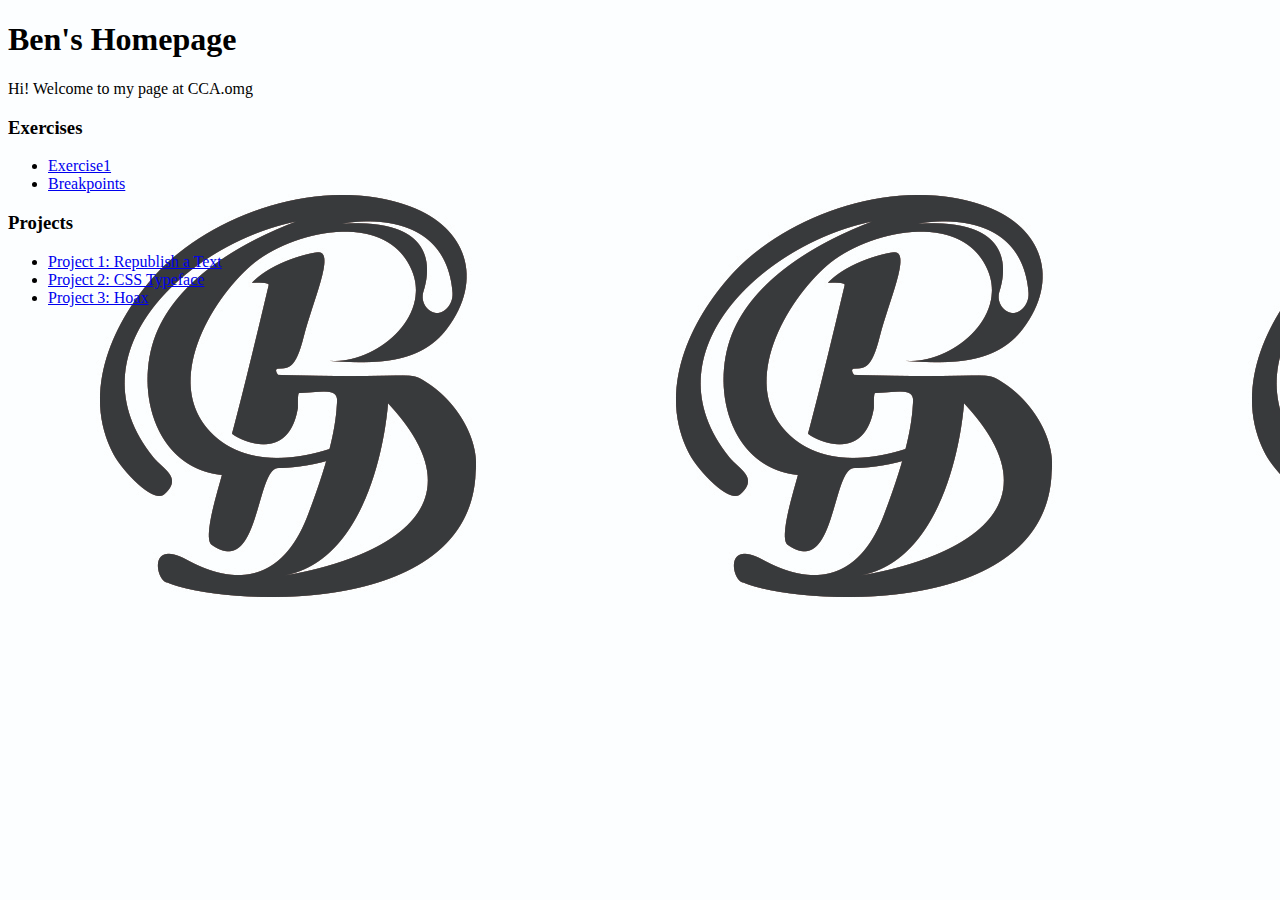
<file: index.html>
<!DOCTYPE html>
<html>
<head>
  <title>Ben's Homepage</title>
</head>

<body>
  <h1>Ben's Homepage</h1>
  <p>Hi! Welcome to my page at CCA.omg</p>
  <div id="Exercises">
    <h3>Exercises</h3>
    <ul>
      <li><a href="exercises/Exercise1/index.html">Exercise1</a></li>
      <li><a href="exercises/Breakpoints/index.html">Breakpoints</a></li>
    </ul>

  </div>
  <div id="Projects">
    <h3>Projects</h3>
    <ul>
      <li><a href="https://www.instagram.com/justinbiebercares/">Project 1: Republish a Text</a></li>
      <li><a href="typeface/typeindex.html">Project 2: CSS Typeface</a></li>
      <li><a href="Hoax/index.html">Project 3: Hoax</a></li>
    </ul>
  </div>

  <body background="bgmonogram.jpg">
  </body>
  </html>
</file>
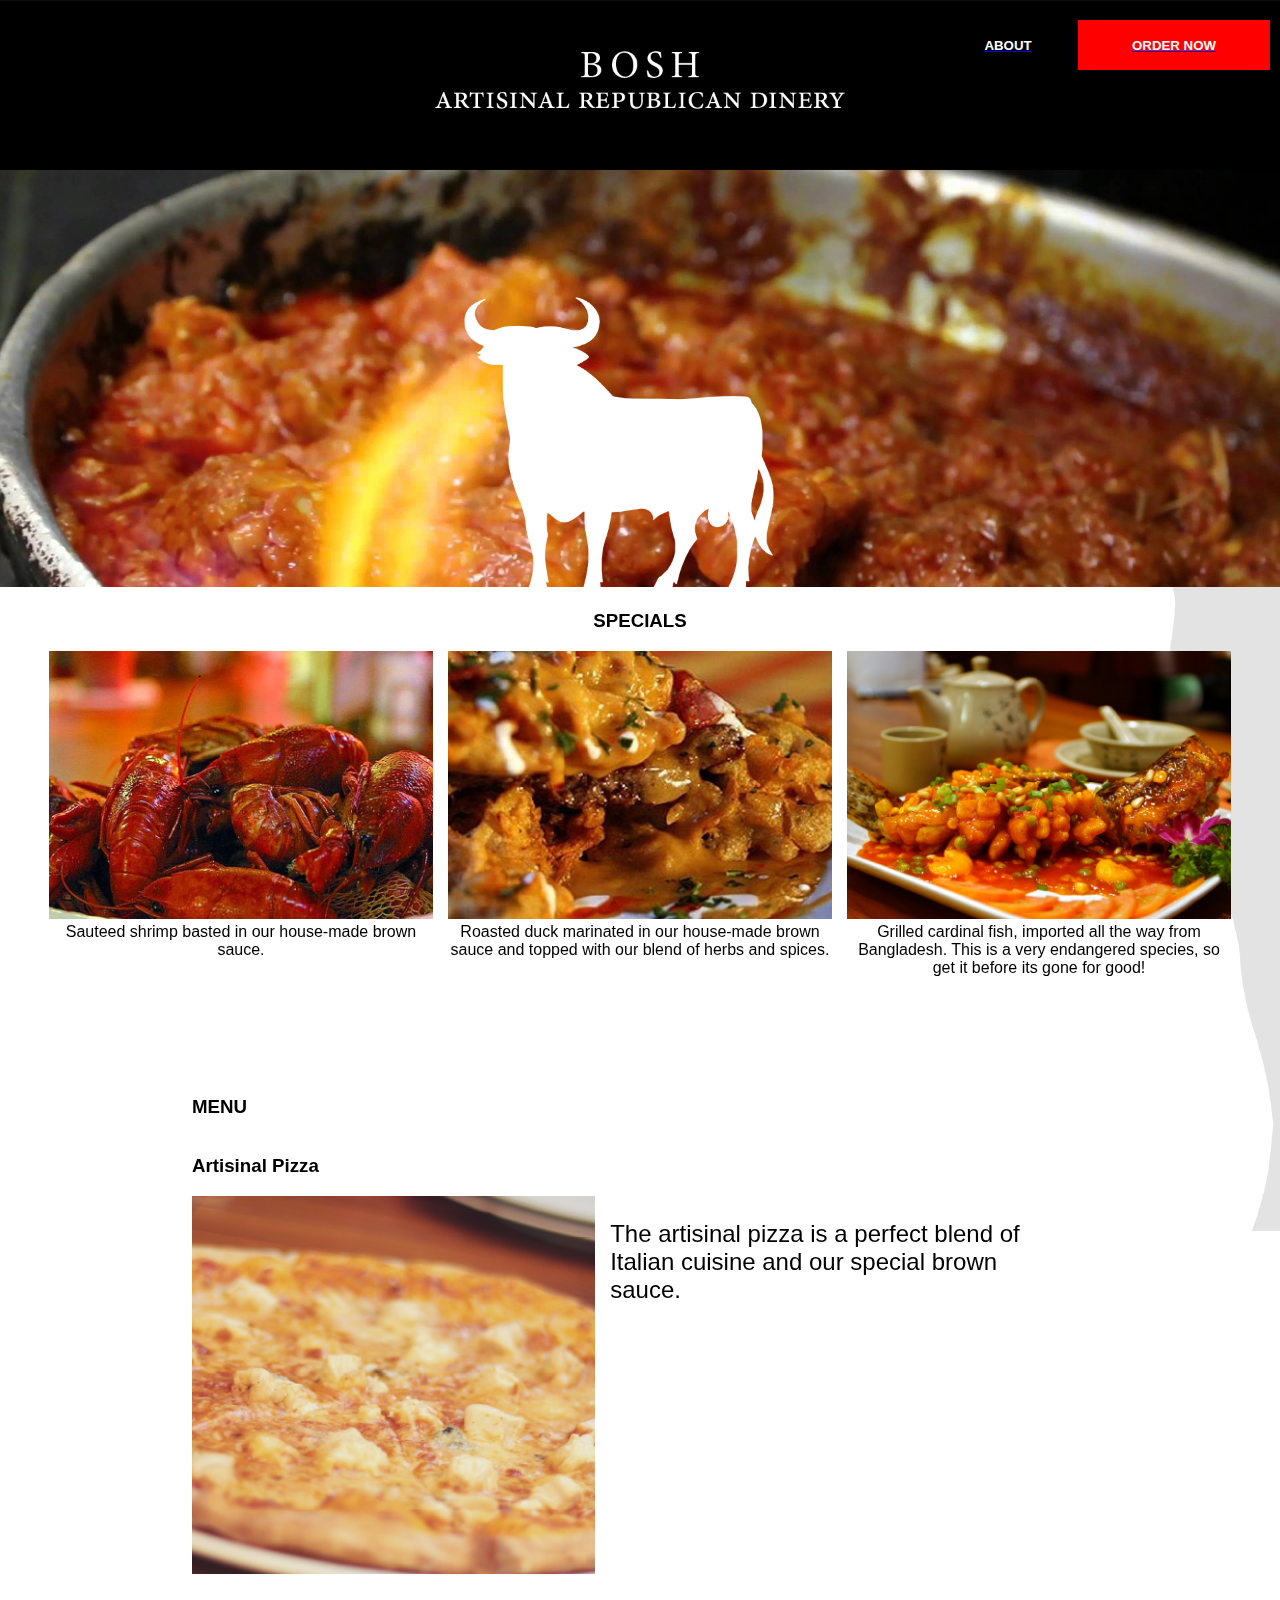
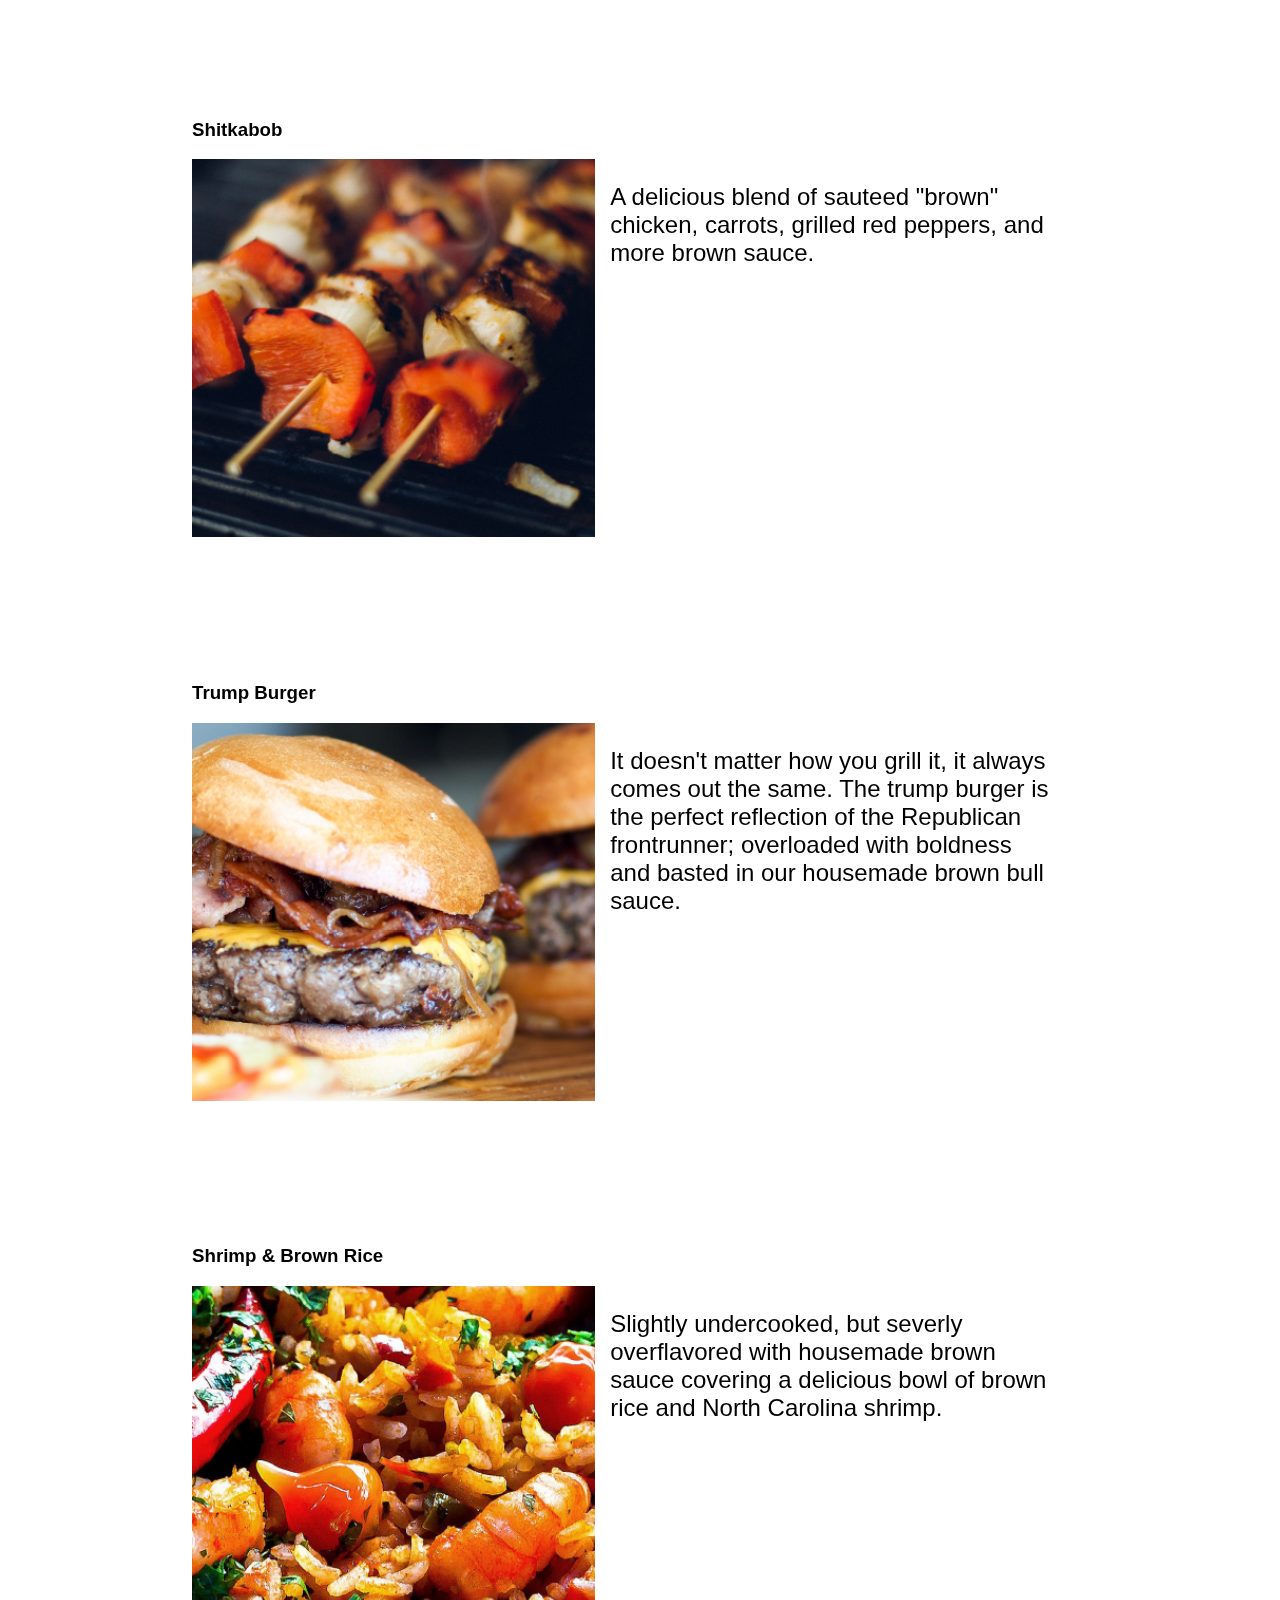
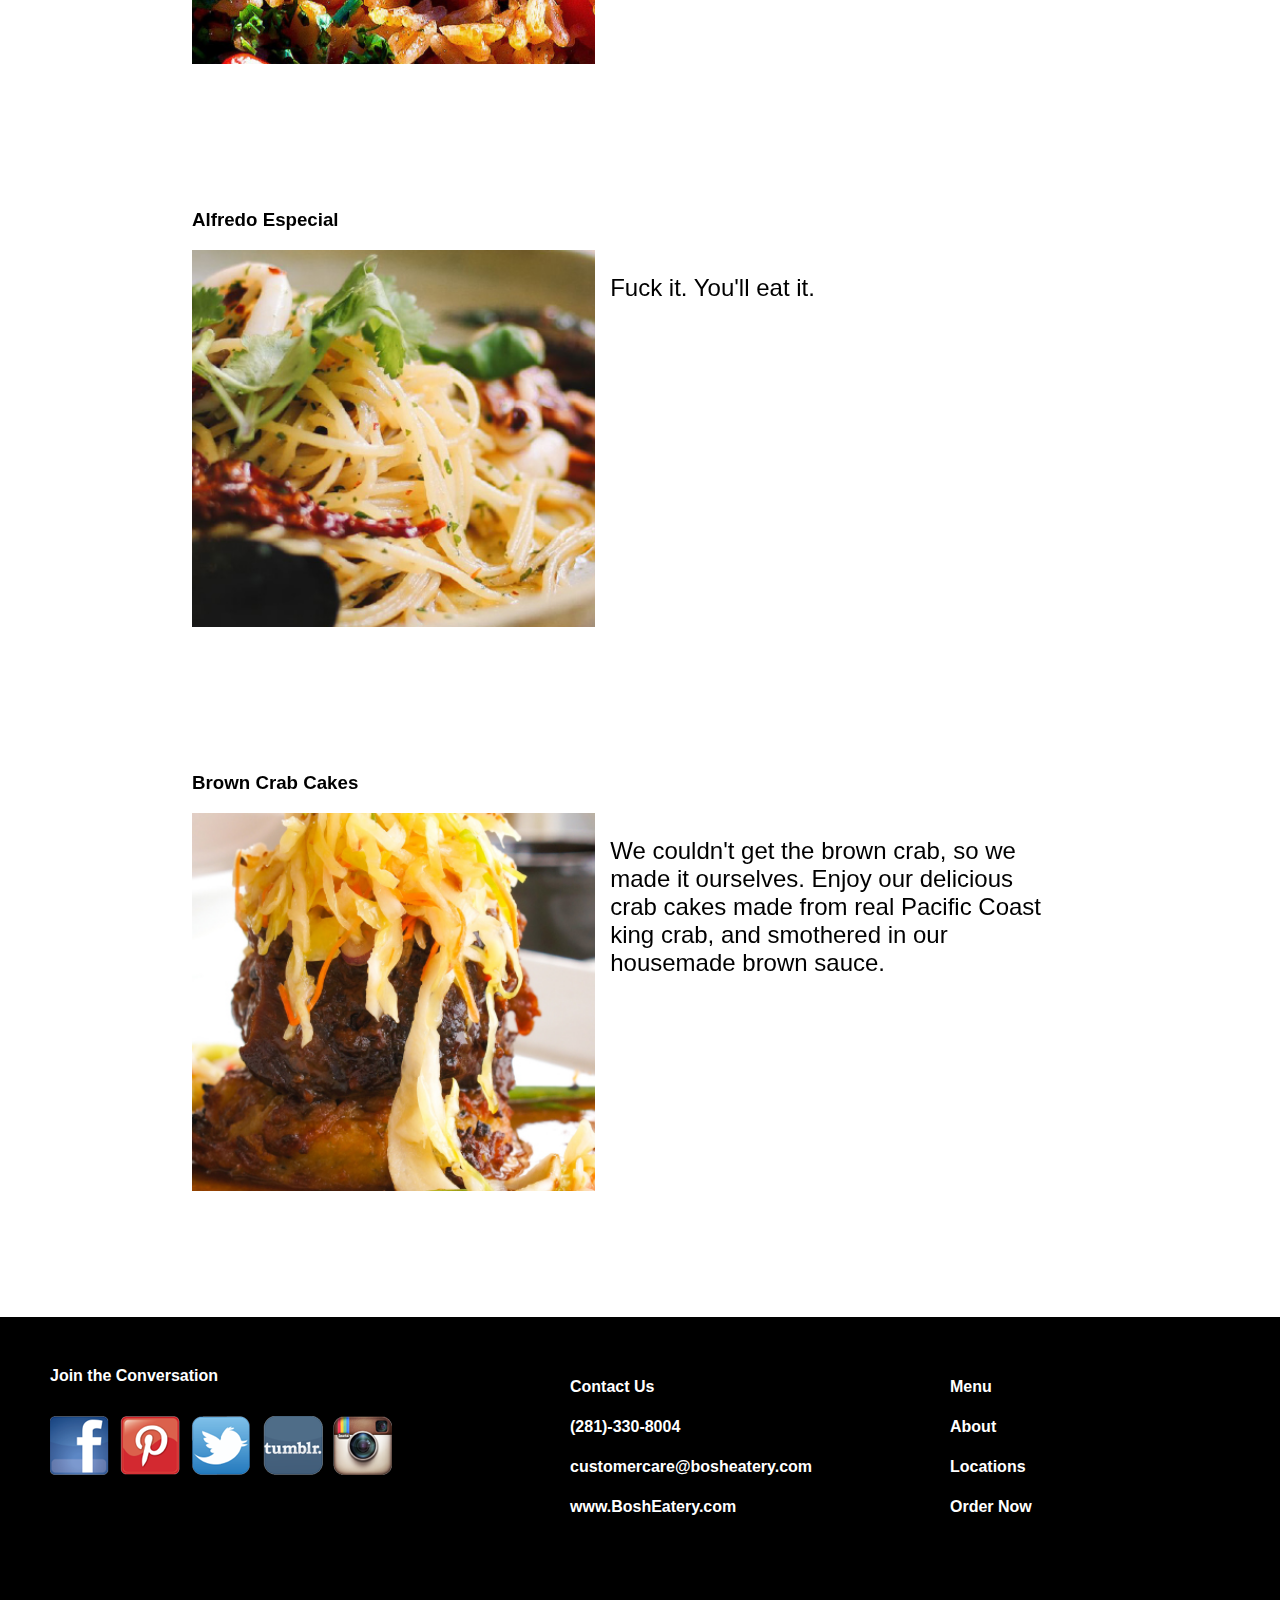
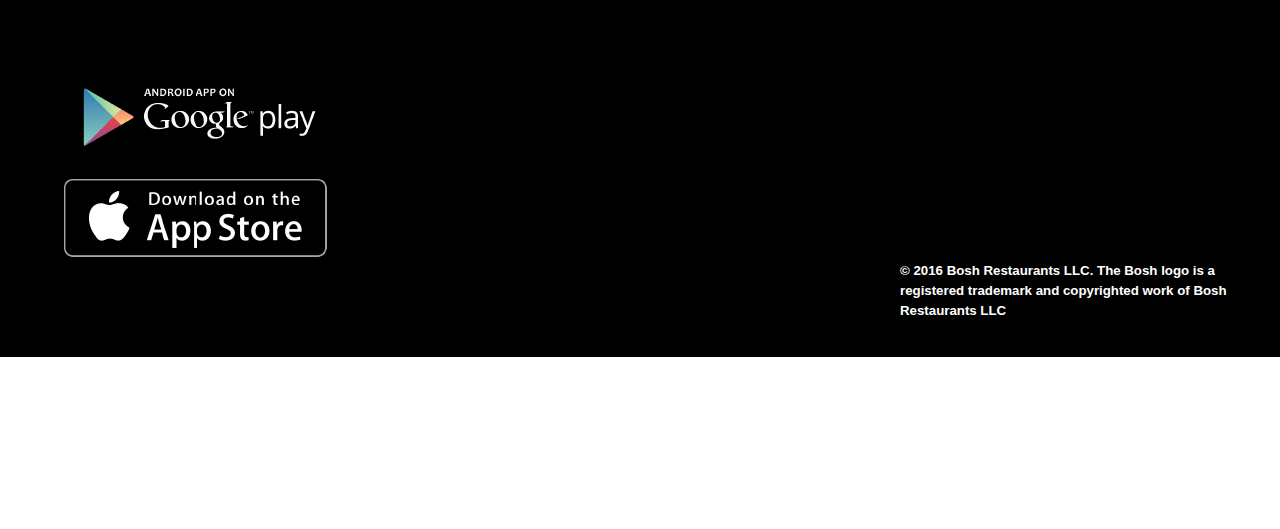
<file: Hoax/index.html>
<!DOCTYPE html>
<html lang="en">
<head>
	<meta charset="UTF-8"> 
	<title>Bosh</title>
	<link href="CSS/style.css" media="all" rel="stylesheet" type="text/css">
	<meta name="viewport" content="width=device-width, initial-scale=1">
</head>
<body>

	<div class="bigbull"><img src="images/bigbull.png"></div>

	<div class="top">
		<img id="header" src="images/header.jpg">
		<div id="ordernowbutton"><a href="ordernow.html"><h5 class="ordernow">ORDER NOW</h5></div>
	</div>
	<div id="aboutlink">
		<a href="about.html"><h5>ABOUT</h5></a>
	</div>

<!--
	<div class="specials">
		<div id="specialshead"><h3>SPECIALS</h3></div>
		<div id="special1">
			<img class="specialimg" src="images/special1.jpg">
			<img class="specialimg" src="images/special2.jpg">
			<img class="specialimg" src="images/special3.jpg">
		</div>
	</div>

	<div id="specialstext">Sauteed shrimp basted in our house-made brown sauce.</div>


<div id="specialstext2"> Roasted duck marinated in our house-made brown sauce and topped with our blend of herbs and spices.</div>

<div id="specialstext3"> Grilled cardinal fish, imported all the way from Bangladesh. This is a very endangered species, so get it before its gone for good! </div>-->

<div class="specials">
	<div id="specialshead"><h3>SPECIALS</h3></div>
	<div id="special1">
		<div class="specialimg">
			<img src="images/special1.jpg">
			<div id="specialstext">Sauteed shrimp basted in our house-made brown sauce.</div>
		</div>
		<div class="specialimg">
			<img src="images/special2.jpg">
			<div id="specialstext2"> Roasted duck marinated in our house-made brown sauce and topped with our blend of herbs and spices.</div>
		</div>
		<div class="specialimg">
			<img src="images/special3.jpg">
			<div id="specialstext3"> Grilled cardinal fish, imported all the way from Bangladesh. This is a very endangered species, so get it before its gone for good! </div>

		</div>
	</div>
</div>








<div class="menu">
	<div id="menuhead"><h3>MENU</h3></div>

	<div class="list">
		<h3> Artisinal Pizza </h3>
		<img class="menuimg" src="images/food1.jpg">
		<p class="menutext">The artisinal pizza is a perfect blend of Italian cuisine and our special brown sauce.</p>
	</div>

	<div class="list">
		<h3>Shitkabob</h3>
		<img class="menuimg" src="images/food2.jpg">
		<p class="menutext">A delicious blend of sauteed "brown" chicken, carrots, grilled red peppers, and more brown sauce.</p>
	</div>

	<div class="list">
		<h3> Trump Burger </h3> 
		<img class="menuimg" src="images/food3.jpg">
		<p class="menutext">It doesn't matter how you grill it, it always comes out the same. The trump burger is the perfect reflection of the Republican frontrunner; overloaded with boldness and basted in our housemade brown bull sauce.</p>
	</div>

	<div class="list">
		<h3> Shrimp & Brown Rice </h3>
		<img class="menuimg" src="images/food4.jpg">
		<p class="menutext">Slightly undercooked, but severly overflavored with housemade brown sauce covering a delicious bowl of brown rice and North Carolina shrimp.</p>
	</div>


	<div class="list">
		<h3> Alfredo Especial</h3> 
		<img class="menuimg" src="images/food5.jpg">
		<p class="menutext">Fuck it. You'll eat it.</p>
	</div>

	<div class="list">
		<h3> Brown Crab Cakes </h3> 
		<img class="menuimg" src="images/food6.jpg">
		<p class="menutext">We couldn't get the brown crab, so we made it ourselves. Enjoy our delicious crab cakes made from real Pacific Coast king crab, and smothered  in our housemade brown sauce.</p>
	</div>
</div>

<!--	<div class="menu">
		<div id="menuhead"><h3>MENU</h3></div>
		<div class="list">

			<h3> Artisanal Pizza </h3>
			<img class="menuimg" src="images/food1.jpg">
			<div class="menutext"><p>The artisinal pizza is a perfect blend of Italian cuisine and our special brown sauce.</p></div>

			<h3> Shitkabob </h3>
			<img class="menuimg" src="images/food2.jpg">
			<div class="menutext"> <p>A delicious blend of sauteed "brown" chicken, carrots, grilled red peppers, and more brown sauce.</p></div>

			<h3> Trump Burger </h3> 
			<img class="menuimg" src="images/food3.jpg">
			<div class="menutext"> <p>It doesn't matter how you grill it, it always comes out the same. The trump burger is the perfect reflection of the Republican frontrunner; overloaded with boldness and basted in our housemade brown bull sauce.</p></div>
		</div>


		<h3> Shrimp & Brown Rice </h3> <img class="menuimg" src="images/food4.jpg">

		<div class="menutext">
			<p>Slightly undercooked, but severly overflavored with housemade brown sauce covering a delicious bowl of brown rice and North Carolina shrimp.</p>
		</div>


		<h3> Alfredo Especial</h3> 
		<img class="menuimg" src="images/food5.jpg">

		<div class="menutext">
			<p>Fuck it. You'll eat it.</p>
		</div>

		<h3> Brown Crab Cakes </h3> <img class="menuimg" src="images/food6.jpg">

		<div class="menutext"> <p>We couldn't get the brown crab, so we made it ourselves. Enjoy our delicious crab cakes made from real Pacific Coast king crab, and smothered  in our housemade brown sauce.</p></div>
	</div>-->



	<div class="footer">
		<div id="infobox1"><h4>Menu<br>About<br>Locations<br>Order Now</h4></div>
		<div id="infobox2"><h4>Contact Us<br>(281)-330-8004<br>customercare@bosheatery.com<br>www.BoshEatery.com</h4></div>
		<h4> Join the Conversation</h4>
		<div id="socialicons"><img src="images/socialicons.png"></div>
		<div id="appstoreicons"><img src="images/appstoreicon.png"></div>
		<div id="copyright"> <h5>© 2016 Bosh Restaurants LLC. The Bosh logo is a registered trademark and copyrighted work of Bosh Restaurants LLC</h5></div>

	</div>

</div>

</div>

</body>
</html>
</file>
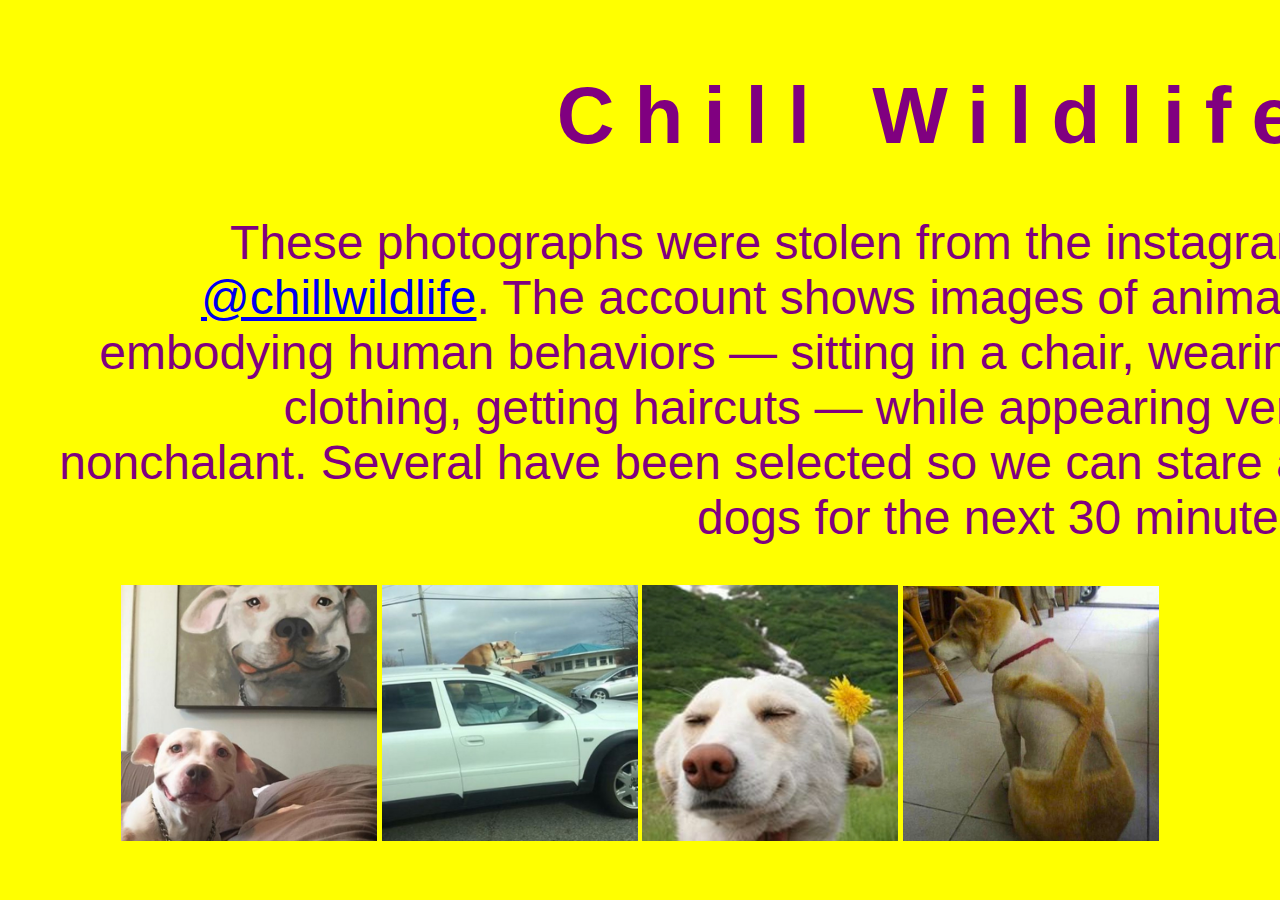
<file: exercises/Breakpoints/index.html>
<!DOCTYPE html>
<html lang="en">
<head>
    <meta charset="UTF-8"> 
    <title>Breakpoints</title>
    <link href="css/style.css" media="all" rel="stylesheet" type="text/css">
    <meta name="viewport" content="width=device-width, initial-scale=1">
</head>
<body>
	<img class="large mobile-only" src="images/hero.jpg">

<div class="text">
	<h1>Chill Wildlife</h1>
	<h2>These photographs were stolen from the  instagram <a href="https://www.instagram.com/chillwildlife/" target="blank">@chillwildlife</a>. The account shows images of animals embodying human behaviors — sitting in a chair, wearing clothing, getting haircuts — while appearing very nonchalant. Several have been selected so we can stare at dogs for the next 30 minutes.</h2>
</div>


<div class="imagegrid">
	<img class="small" src="images/1.jpg">
	<img class="small" src="images/2.jpg">
	<img class="small" src="images/3.jpg">
	<img class="small" src="images/4.jpg">
</div>

</body>
</html>
</file>
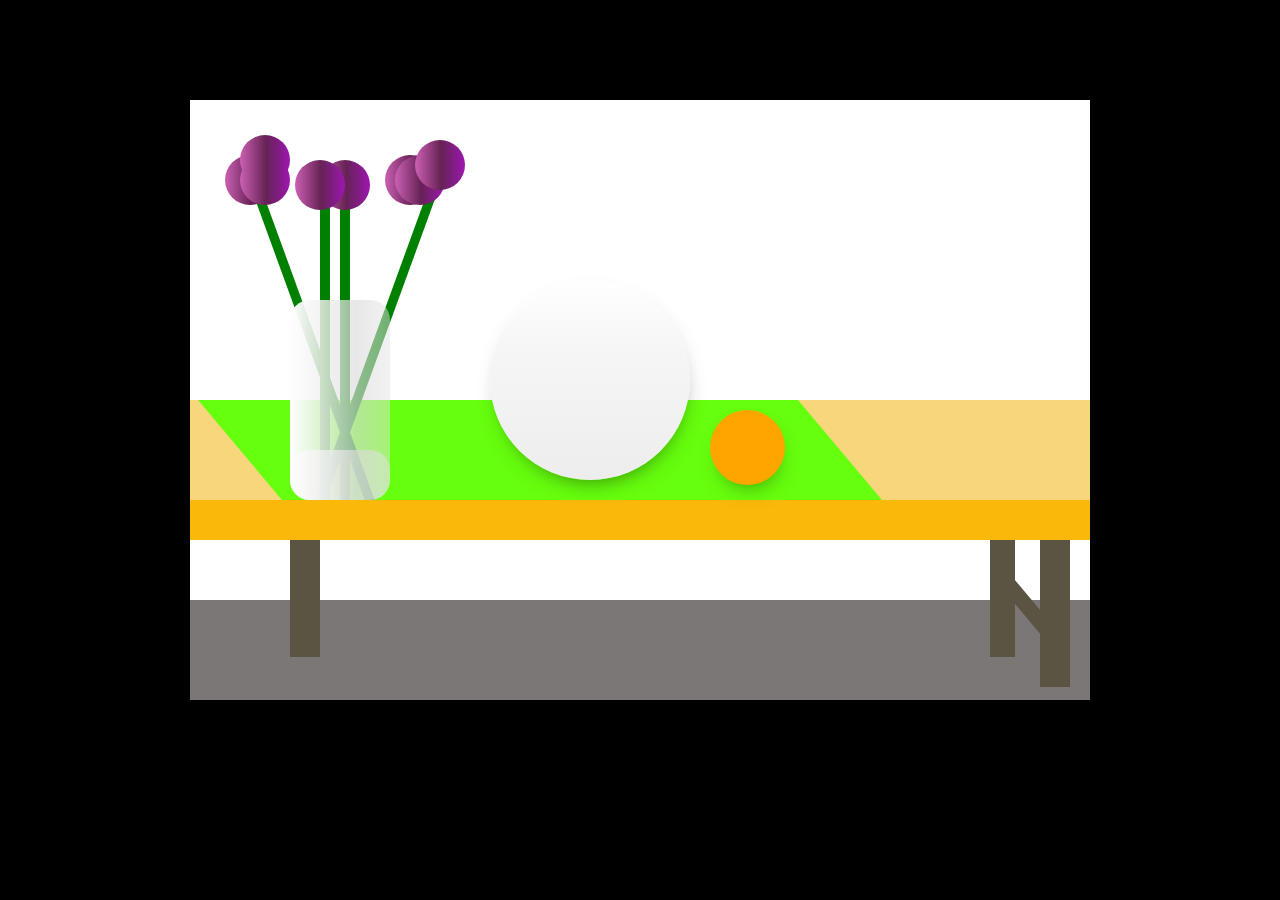
<file: exercises/Exercise1/index.html>
<!DOCTYPE html>
<html>

<head>
	<title>Coding from Life</title>
	<meta charset="utf-8" />
	<link rel="stylesheet" href="assets/css/main.css" type="text/css" />
</head>

<body>
    <div class="canvas">

        <!-- put your objects here -->

        <div id="circle1">
        </div>

        <div id="pumpkin">
        </div>

<div id="table">
</div>

<div id="vause">
</div>

<div id="vausewater">
</div>

<div id="flowerstem1">
</div>

<div id="flowerstem2">
</div>

<div id="flowerstem3">
</div>

<div id="flowerstem4">
</div>

<div id="flowerpedal1">
</div>
<div id="flowerpedal1b">
</div>

<div id="flowerpedal1c">
</div>

<div id="flowerpedald">
</div>
<div id="flowerpedal1e">
</div>

<div id="flowerpedal1f">
</div>

<div id="flowerpedal1g">
</div>

<div id="flowerpedalh">
</div>

<div id="tablecloth">
</div>

<div id="table2">
</div>

<div id="tableleg">
</div>



<div id="tableleg3">
</div>

<div id="tableleg4">
</div>


<div id="tableleg5">
</div>

<div id="floor">
</div>

    </div>

</body>

</html>
</file>
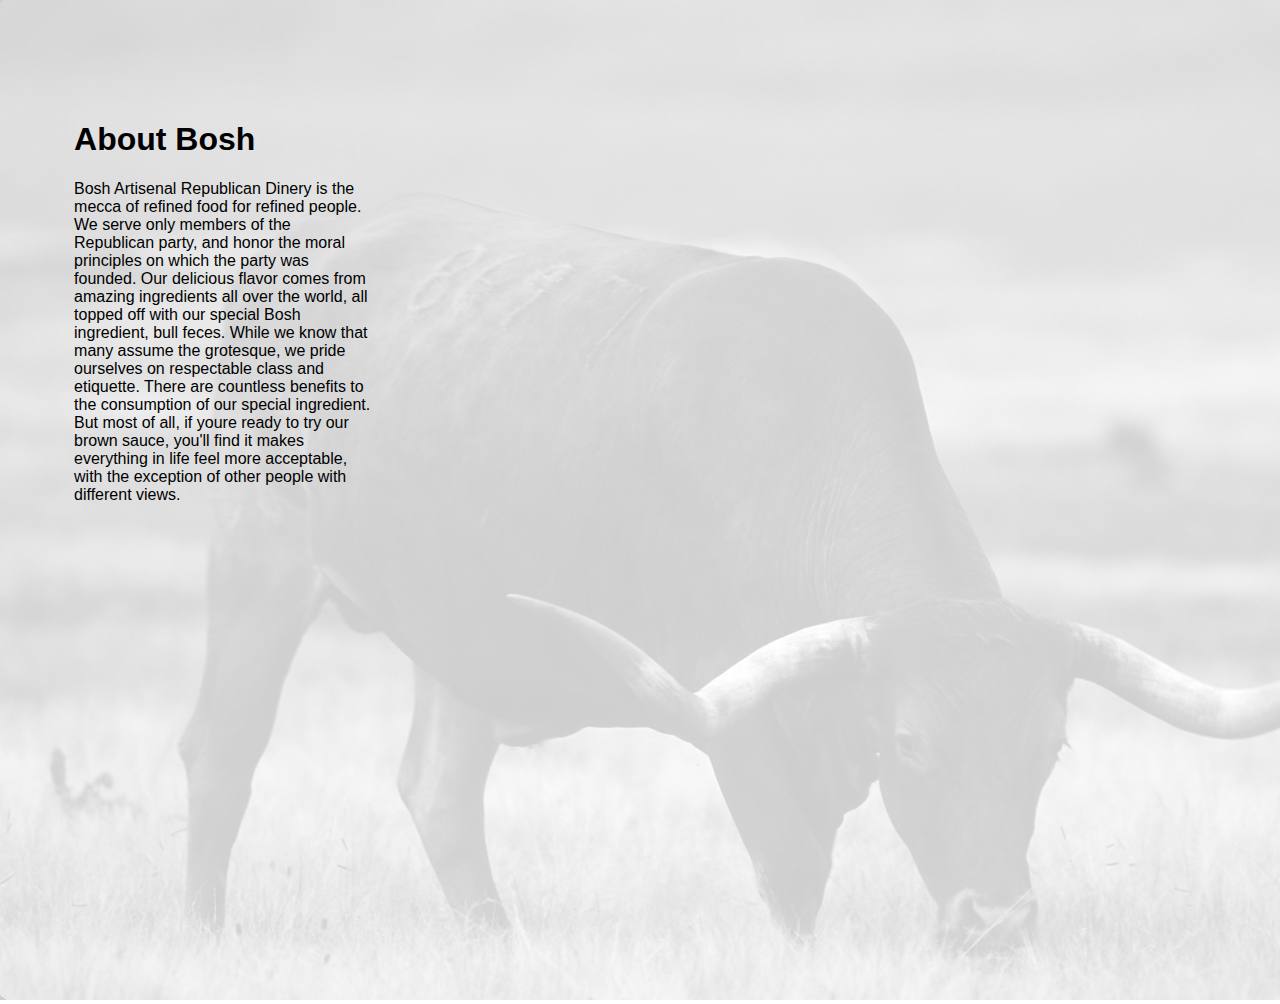
<file: Hoax/About.html>
<!DOCTYPE html>
<html lang="en">
<head>
	<meta charset="UTF-8"> 
	<title>Bosh</title>
	<link href="CSS/style.css" media="all" rel="stylesheet" type="text/css">
	<meta name="viewport" content="width=device-width, initial-scale=1">
</head>


	<div id="bullgrazing"><img src=images/bullgrazing2.jpg>


	<div id="homelink">
<a href="index.html"><h5>HOME</h5></a>
</div>


<div id="about">	<h1>About Bosh </h1>Bosh Artisenal Republican Dinery is the mecca of refined food for refined people. We serve only members of the Republican party, and honor the moral principles on which the party was founded. Our delicious flavor comes from amazing ingredients all over the world, all topped off with our special Bosh ingredient, bull feces. While we know that many assume the grotesque, we pride ourselves on respectable class and etiquette. There are countless benefits to the consumption of our special ingredient. But most of all, if youre ready to try our brown sauce, you'll find it makes everything in life feel more acceptable, with the exception of other people with different views. </div>
</div>
</html>
<body>
</body>
</file>
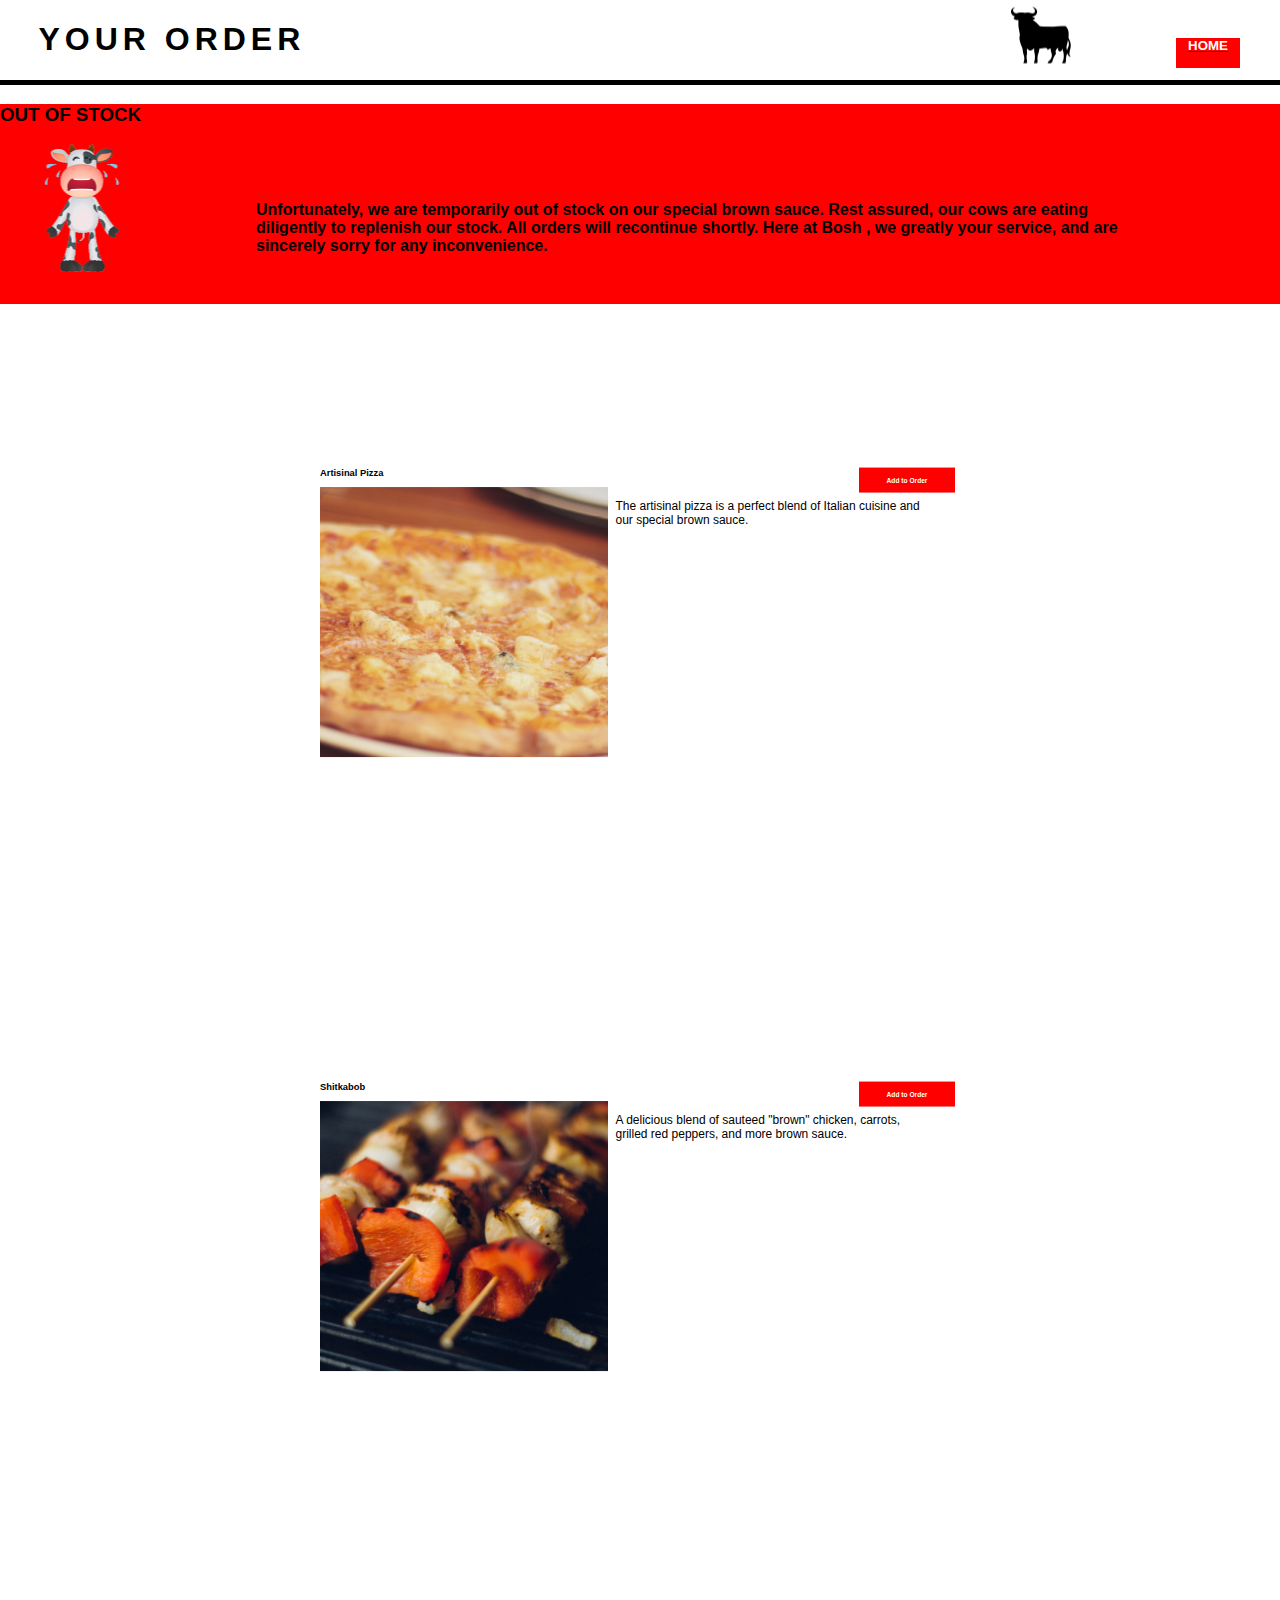
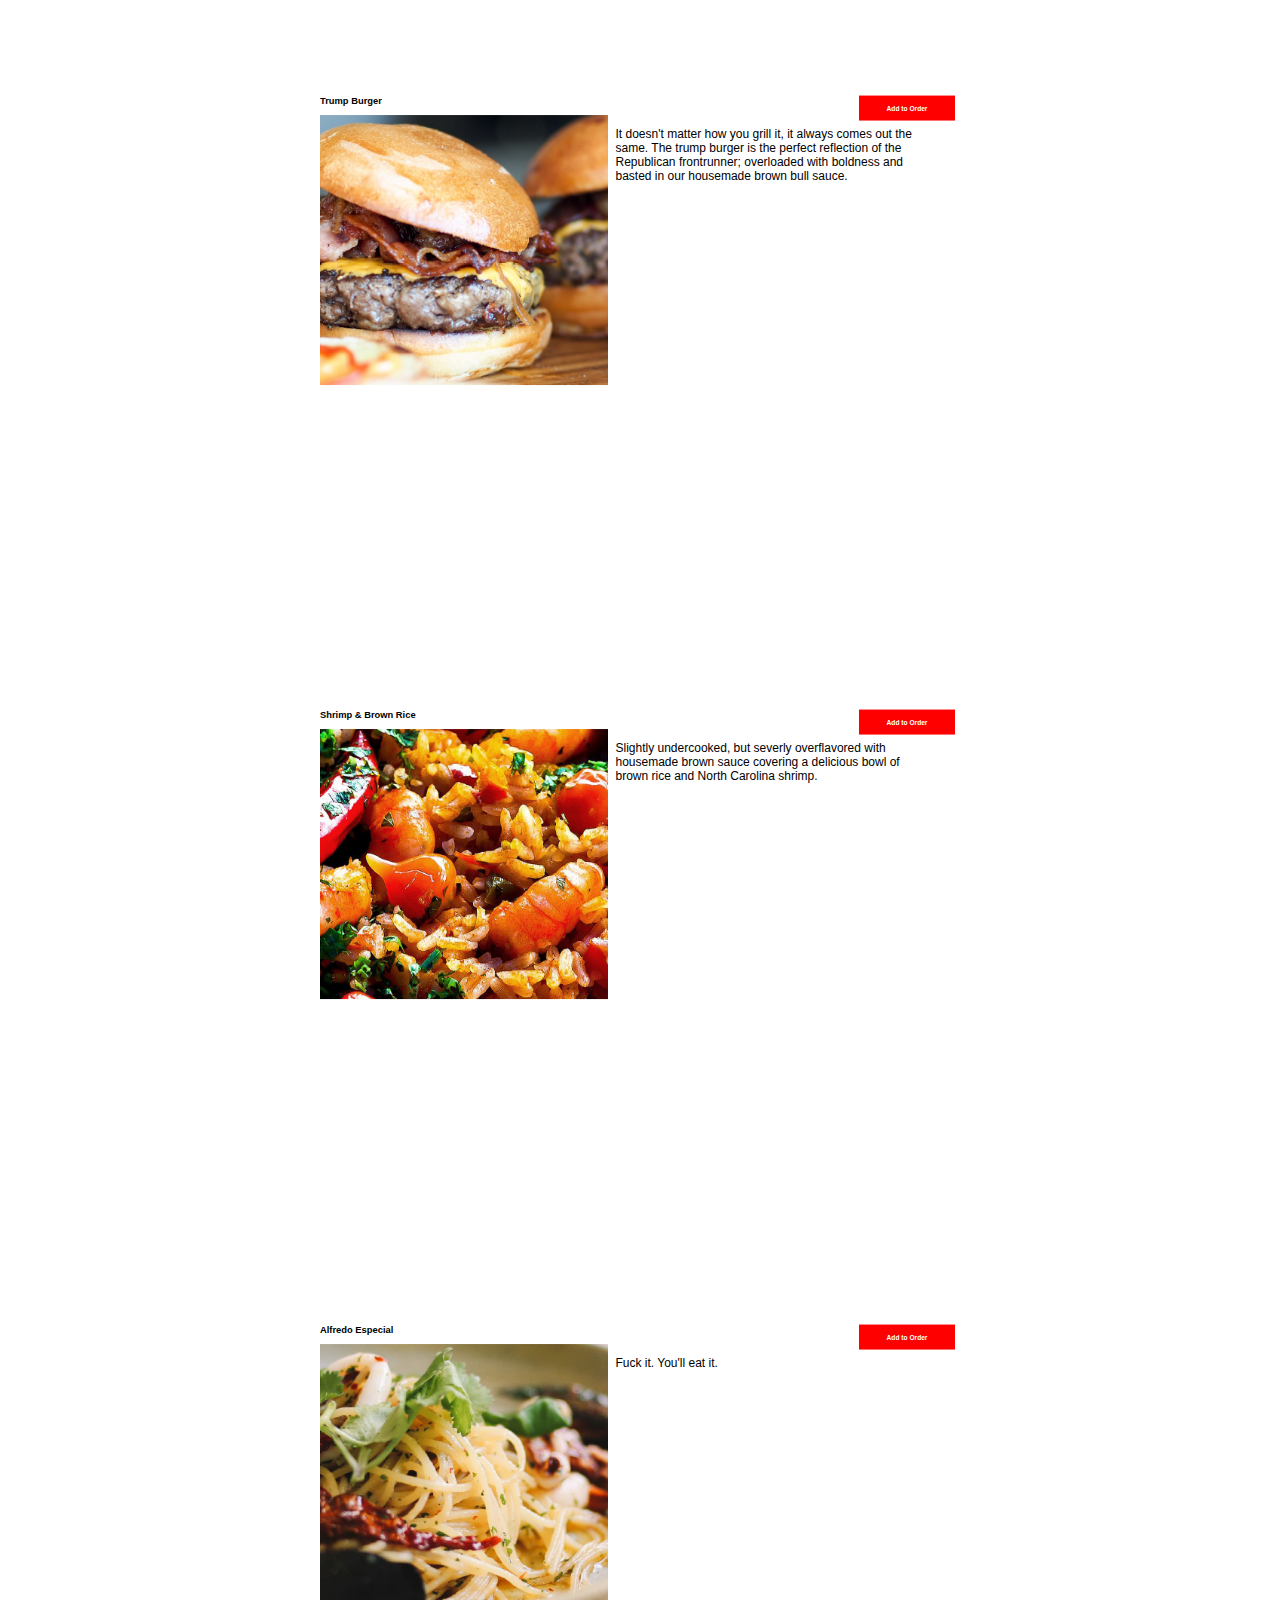
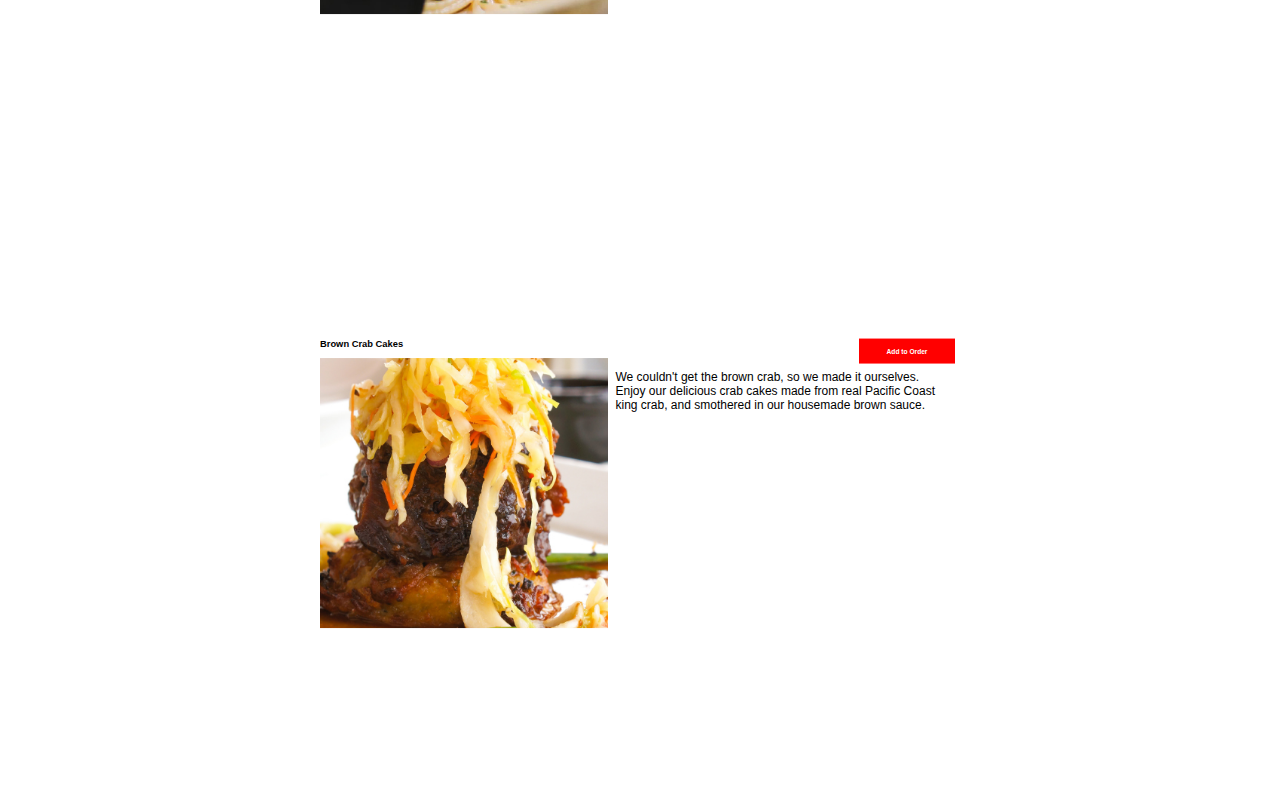
<file: Hoax/ordernow.html>
<!DOCTYPE html>
<html lang="en">
<head>
	<meta charset="UTF-8"> 
	<title>Bosh</title>
	<link href="CSS/style.css" media="all" rel="stylesheet" type="text/css">
	<meta name="viewport" content="width=device-width, initial-scale=1">
</head>
<body>
	<div id="homelink">
<a href="index.html"><h5>HOME</h5></a>
</div>

<div id="yourorder"><h1>YOUR ORDER</h1></div>

<div id="bullblack"><img src="images/blackbull.png"></div>
<div id="topbar"></div>

<div id="outofstock"><H3>OUT OF STOCK</H3>
<div id="sadcow"><img src="images/sadcow.png"></div>
<br>
<div id="stocktext"> <h4>Unfortunately, we are temporarily out of stock on our special brown sauce. Rest assured, our cows are eating diligently to replenish our stock. All orders will recontinue shortly. Here at Bosh , we greatly your service, and are sincerely sorry for any inconvenience.</h4>
</div></div>

<div class="list2">
			<h3> Artisinal Pizza </h3>
			<img class="menuimg" src="images/food1.jpg">
			<p class="menutext">The artisinal pizza is a perfect blend of Italian cuisine and our special brown sauce.</p>
			<div id="ordernowbutton"><h5 class="ordernow">Add to Order</h5></div>
		</div>

		<div class="list2">
			<h3>Shitkabob</h3>
			<img class="menuimg" src="images/food2.jpg">
			<p class="menutext">A delicious blend of sauteed "brown" chicken, carrots, grilled red peppers, and more brown sauce.</p>

			<div id="ordernowbutton"><h5 class="ordernow">Add to Order</h5></div>
		</div>

		<div class="list2">
			<h3> Trump Burger </h3> 
			<img class="menuimg" src="images/food3.jpg">
			<p class="menutext">It doesn't matter how you grill it, it always comes out the same. The trump burger is the perfect reflection of the Republican frontrunner; overloaded with boldness and basted in our housemade brown bull sauce.</p>
			<div id="ordernowbutton"><h5 class="ordernow">Add to Order</h5></div>
		</div>

		<div class="list2">
			<h3> Shrimp & Brown Rice </h3>
			<img class="menuimg" src="images/food4.jpg">
			<p class="menutext">Slightly undercooked, but severly overflavored with housemade brown sauce covering a delicious bowl of brown rice and North Carolina shrimp.</p>
			<div id="ordernowbutton"><h5 class="ordernow">Add to Order</h5></div>
		</div>


		<div class="list2">
			<h3> Alfredo Especial</h3> 
			<img class="menuimg" src="images/food5.jpg">
			<p class="menutext">Fuck it. You'll eat it.</p>
			<div id="ordernowbutton"><h5 class="ordernow">Add to Order</h5></div>
		</div>

		<div class="list2">
			<h3> Brown Crab Cakes </h3> 
			<img class="menuimg" src="images/food6.jpg">
			<p class="menutext">We couldn't get the brown crab, so we made it ourselves. Enjoy our delicious crab cakes made from real Pacific Coast king crab, and smothered  in our housemade brown sauce.</p>
			<div id="ordernowbutton"><h5 class="ordernow">Add to Order</h5></div>
		</div>
	</div>


</body>
</file>
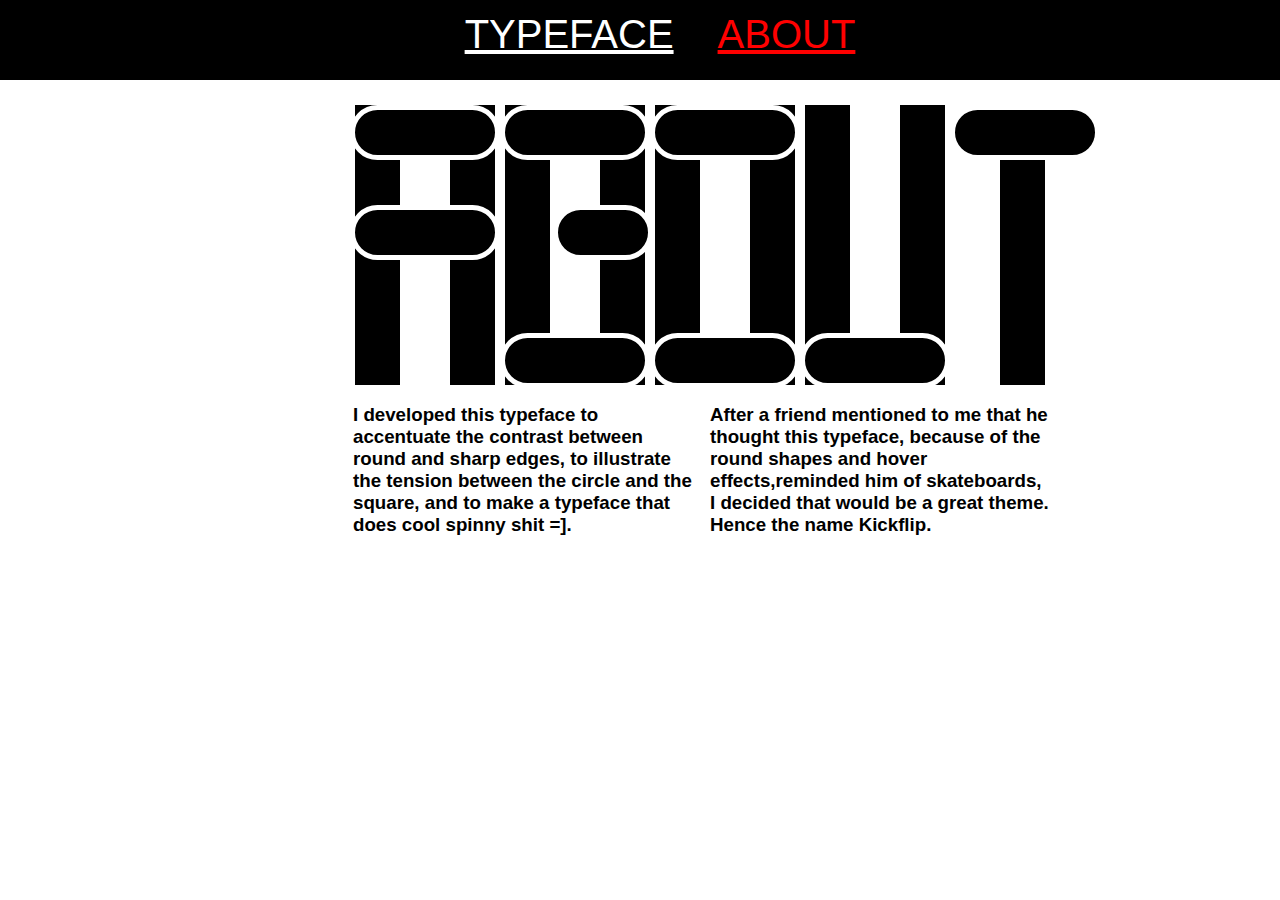
<file: typeface/about.html>
<!DOCTYPE html>
<html>
<head>
  <head>
       <meta charset="utf-8">
       <meta http-equiv="X-UA-Compatible" content="IE=edgechrome=1">
       <title>Specimen</title>
       <meta name="description" content="">
       <meta name="viewport" content="width=device-width">
        <link rel="stylesheet" href="CSS/css.css"> 
   </head>

<body>
   	<div class="navbar">
        <div class="links">
        	<a href="typeindex.html">TYPEFACE</a>
        	<a class="active" href="about.html">ABOUT</a>
        </div>
    </div> 
	



	
	<div class="welcome">
		<div class="A">
		    <div class="rectangle1"></div>
		    <div class="rectangle2"></div>
		    <div class="round1"></div>
		    <div class="round2"></div>
		</div>
		<div class="B">
		    <div class="rectangle1"></div>
		    <div class="round3"></div>
		    <div class="round1"></div>
		    <div class="halfround2"></div>
		    <div class="rectangle2"></div>
		</div>
		<div class="O">
		    <div class="rectangle1"></div>
		    <div class="rectangle2"></div>
		    <div class="round1"></div>
		    <div class="round3"></div>
		</div>
		 <div class="U">
		    <div class="rectangle1"></div>
		    <div class="rectangle2"></div>
		    <div class="round3"></div>
		</div>
		<div class="T">
		    <div class="rectangle3"></div>
		    <div class="round1"></div>
		</div>

		<div id="infobox1">
			<h3> I developed this typeface to accentuate the 	contrast 	between round and sharp edges, to 	illustrate the tension 	between the circle and the 	square, and to make a typeface 	that does cool spinny shit =]. 
			</h3>
		</div>
		<div id="infobox2">
			<h3>After a friend mentioned to me that he thought this typeface, because of the round shapes and  hover effects,reminded him of skateboards, I decided that would be a great theme. Hence the name Kickflip. </h3>
		</div>
	</div> 

</body>
</html>
</file>
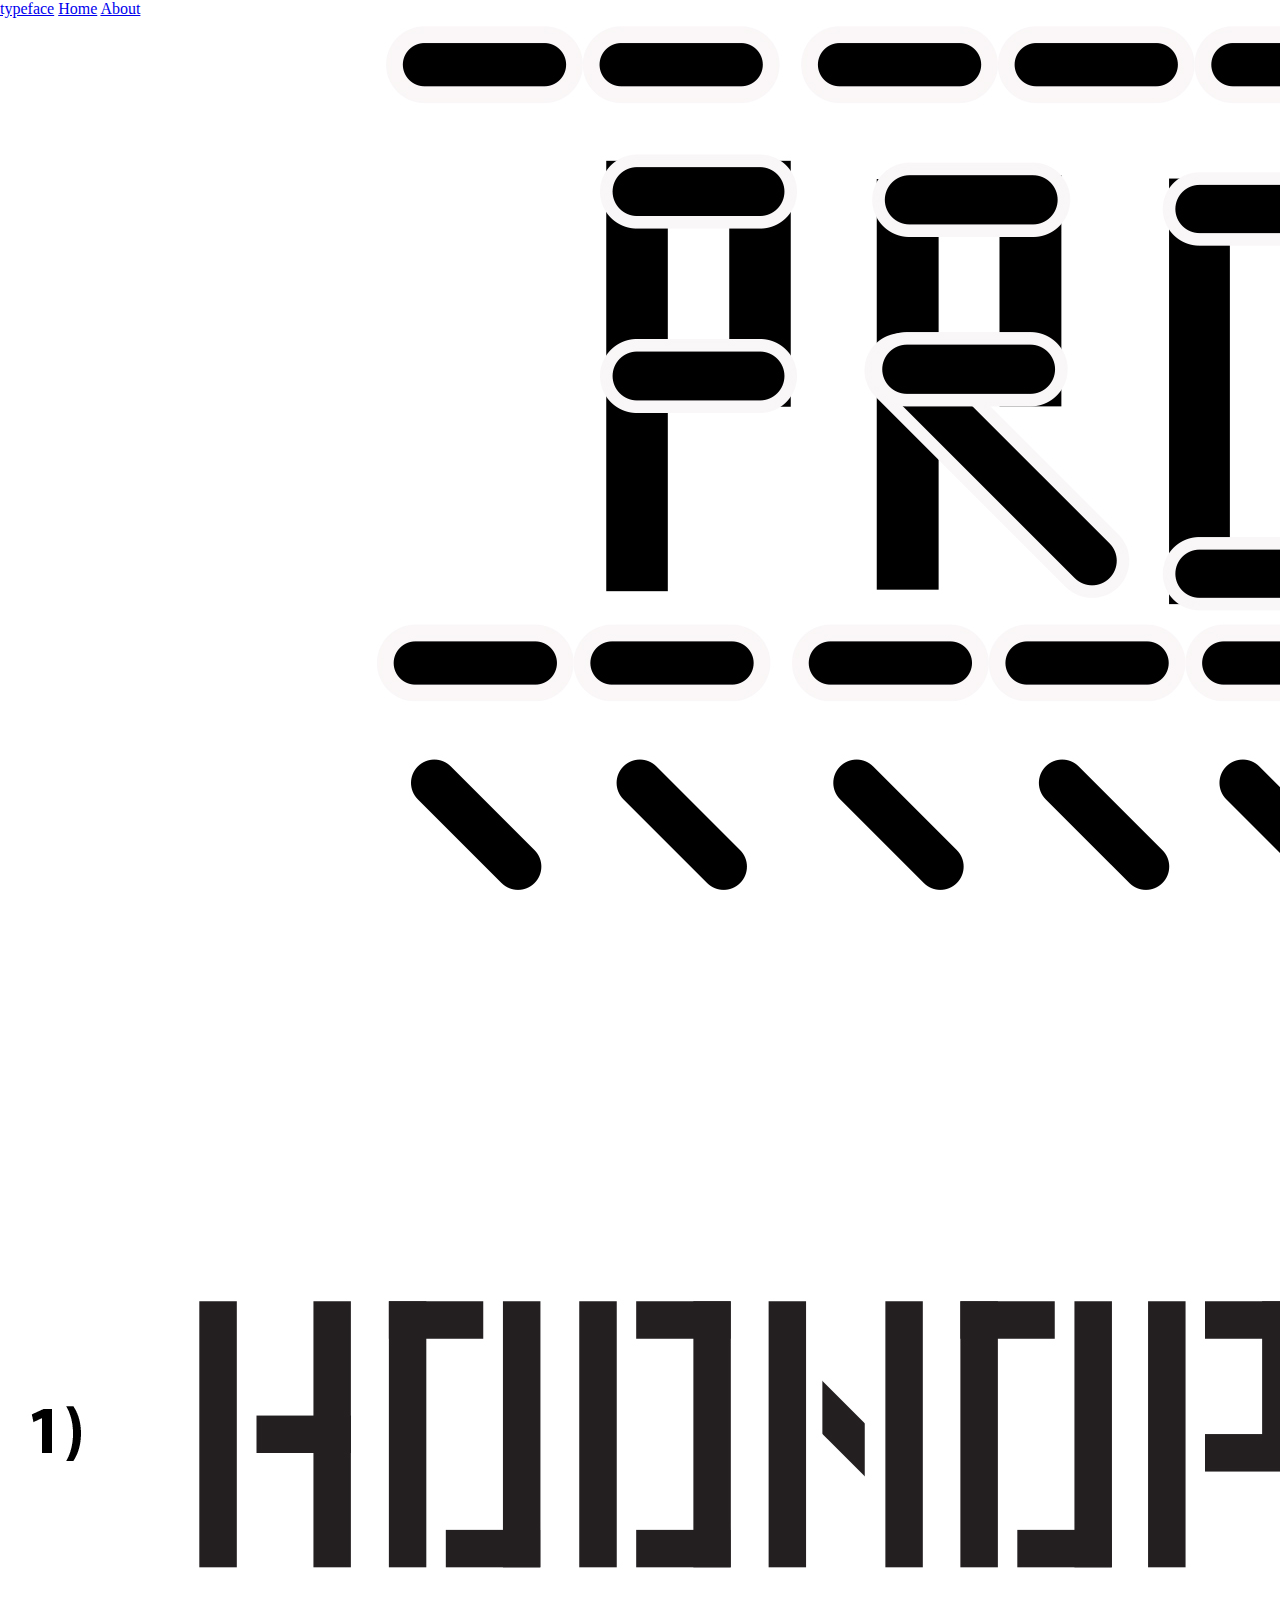
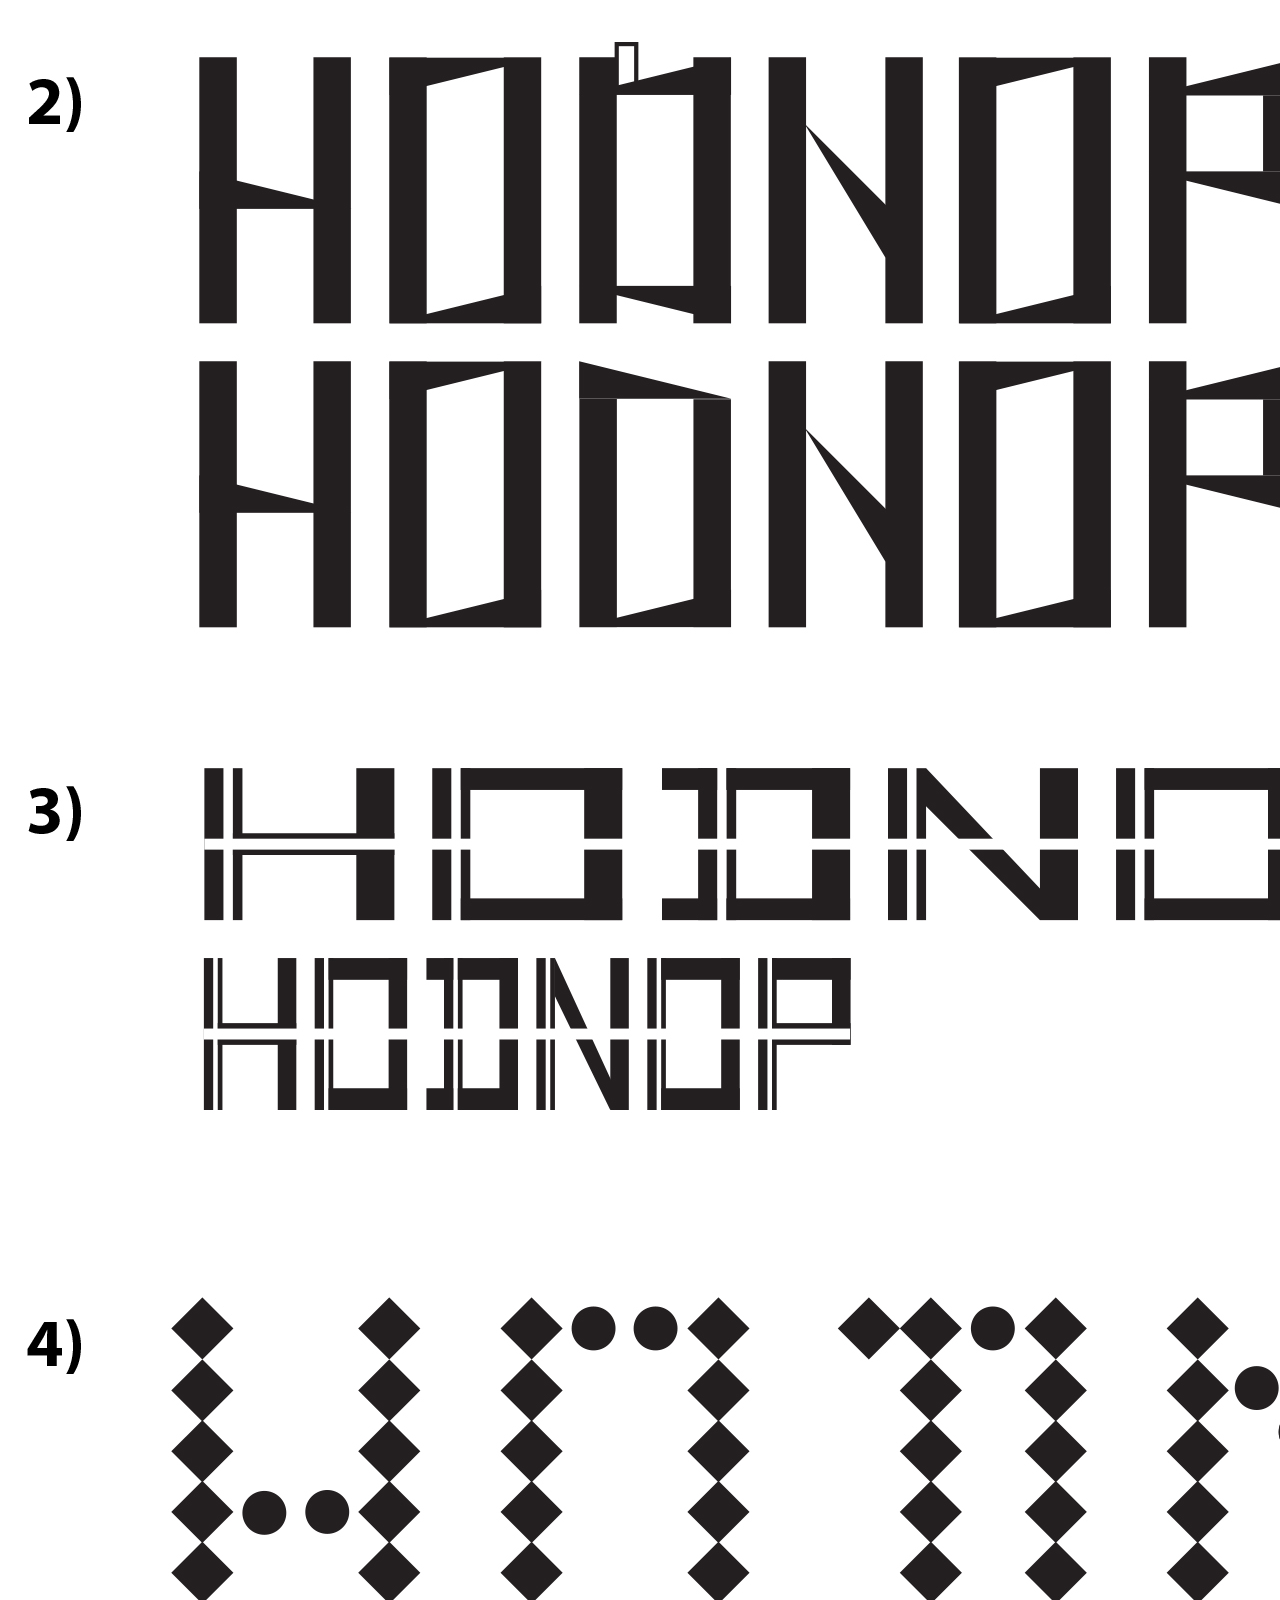
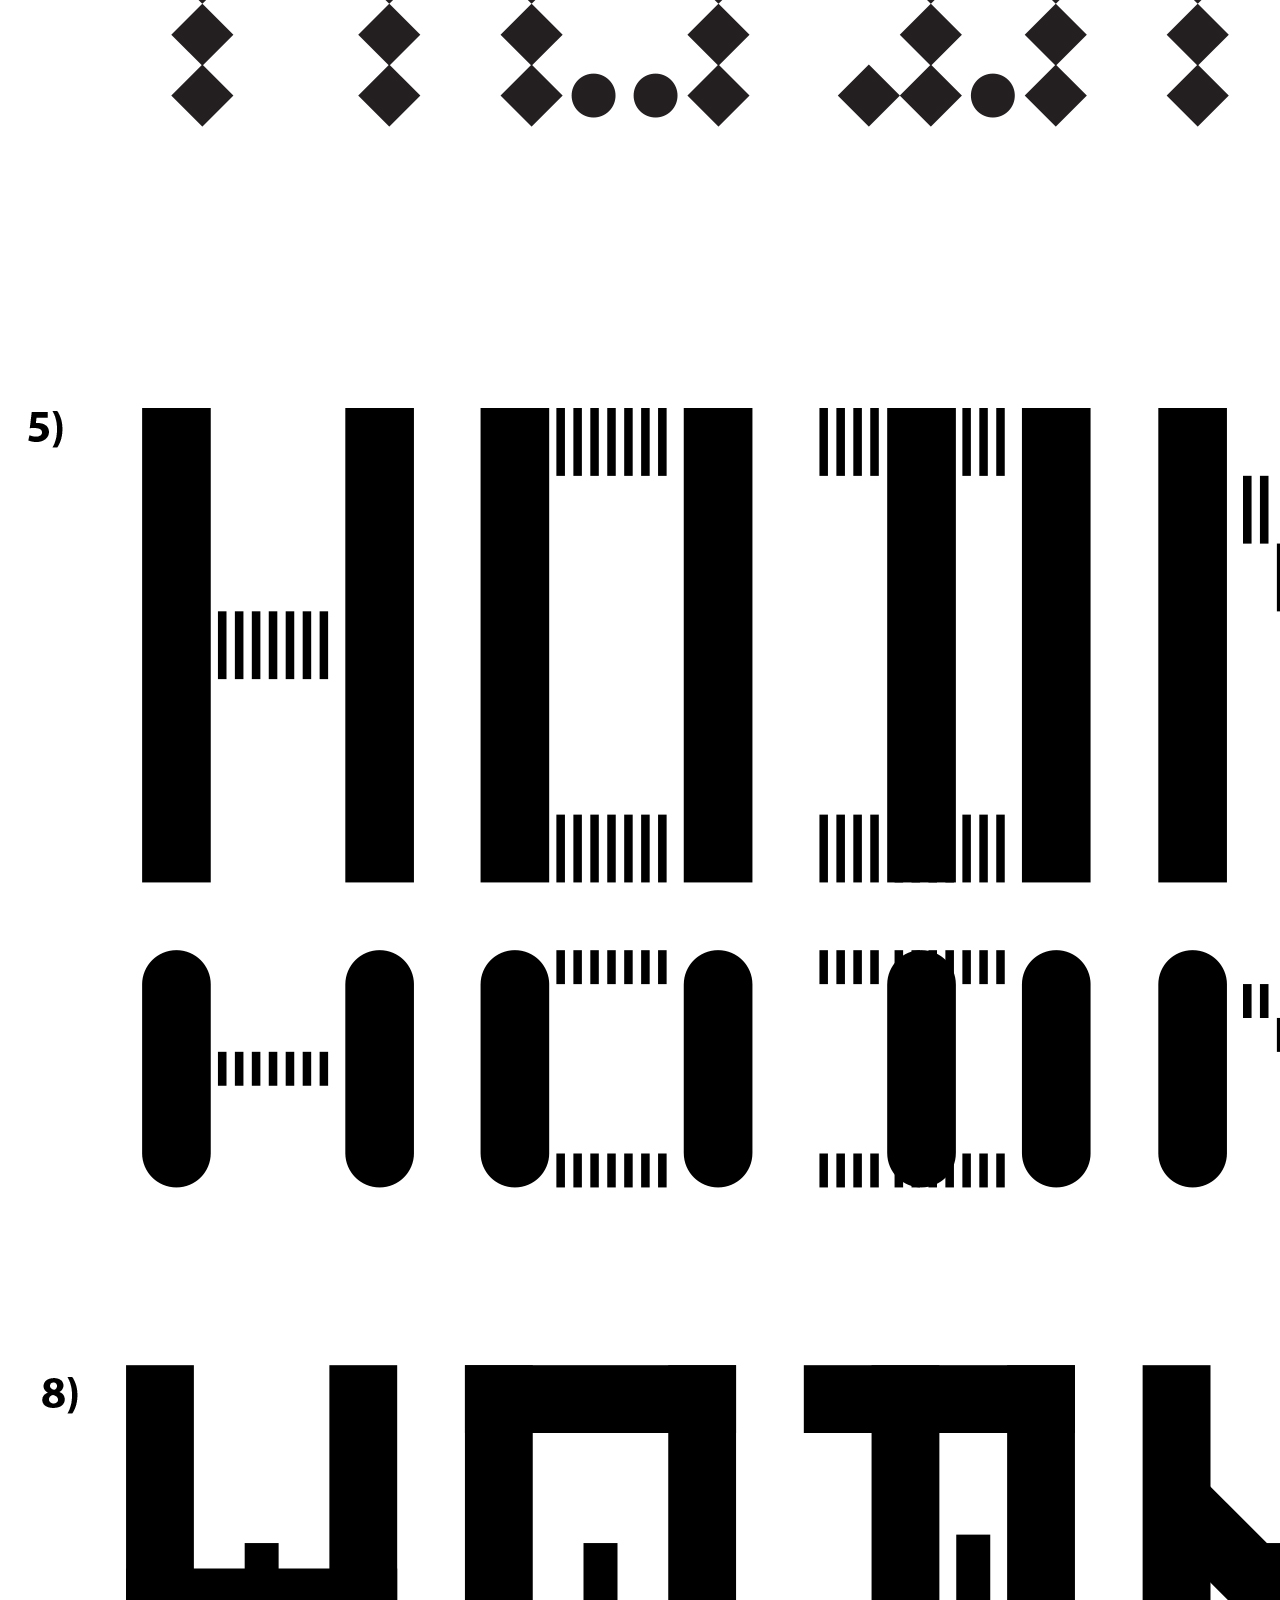
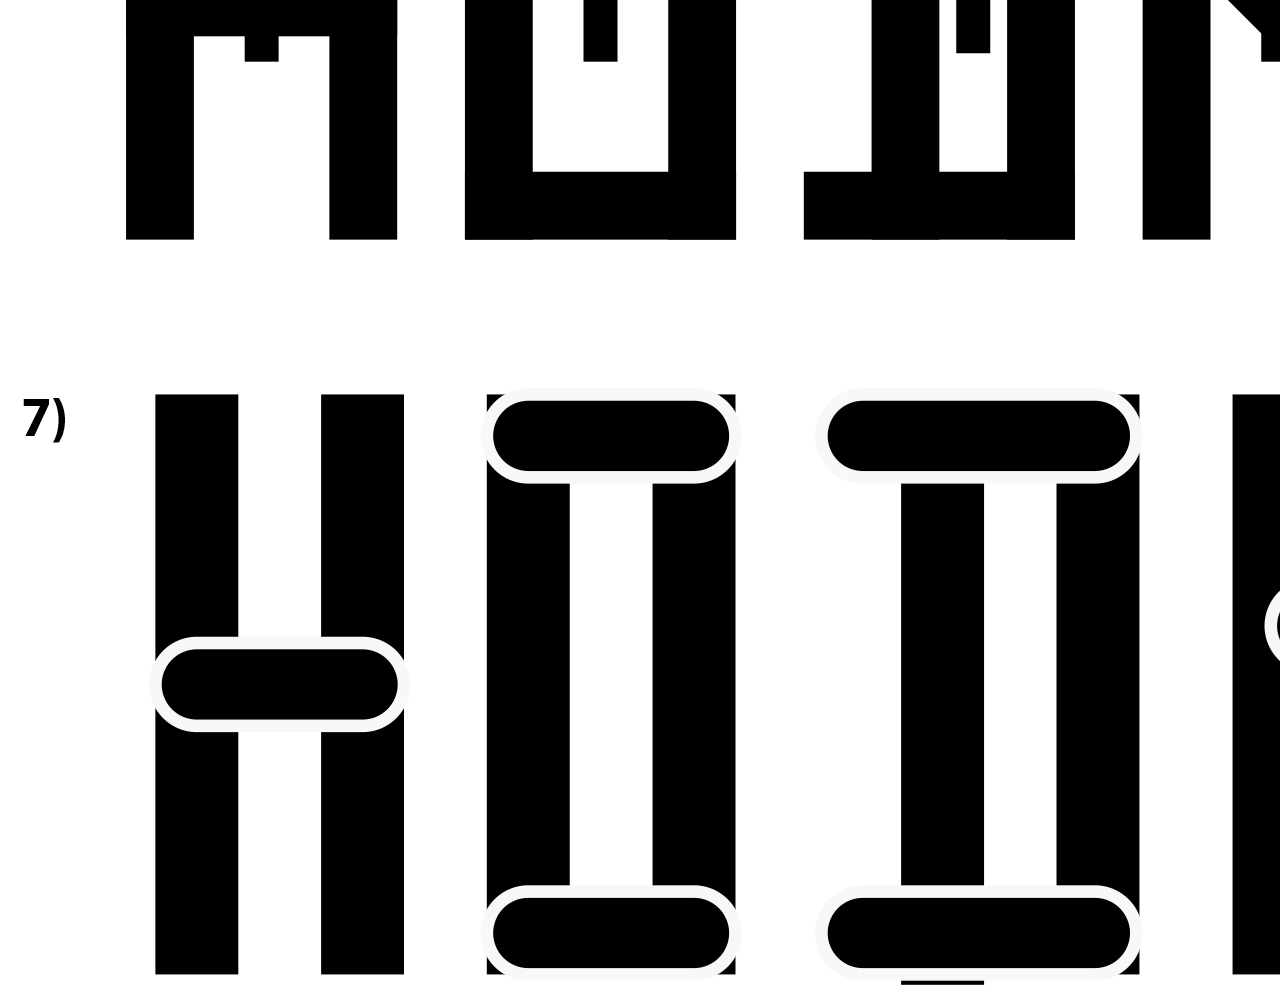
<file: typeface/process.html>
<!DOCTYPE html>
<html>

<head>
  <head>
       <meta charset="utf-8">
       <meta http-equiv="X-UA-Compatible" content="IE=edgechrome=1">
       <title>Specimen</title>
       <meta name="description" content="">
       <meta name="viewport" content="width=device-width">
        <link rel="stylesheet" href="CSS/css.css"> 
   </head>

<body>
<a href="typeindex.html">typeface</a>

<a href="specimen.html">Home</a>

<a href="about.html">About</a>

<img src="typefaceprocess.jpg">

</body>
</html>
</file>
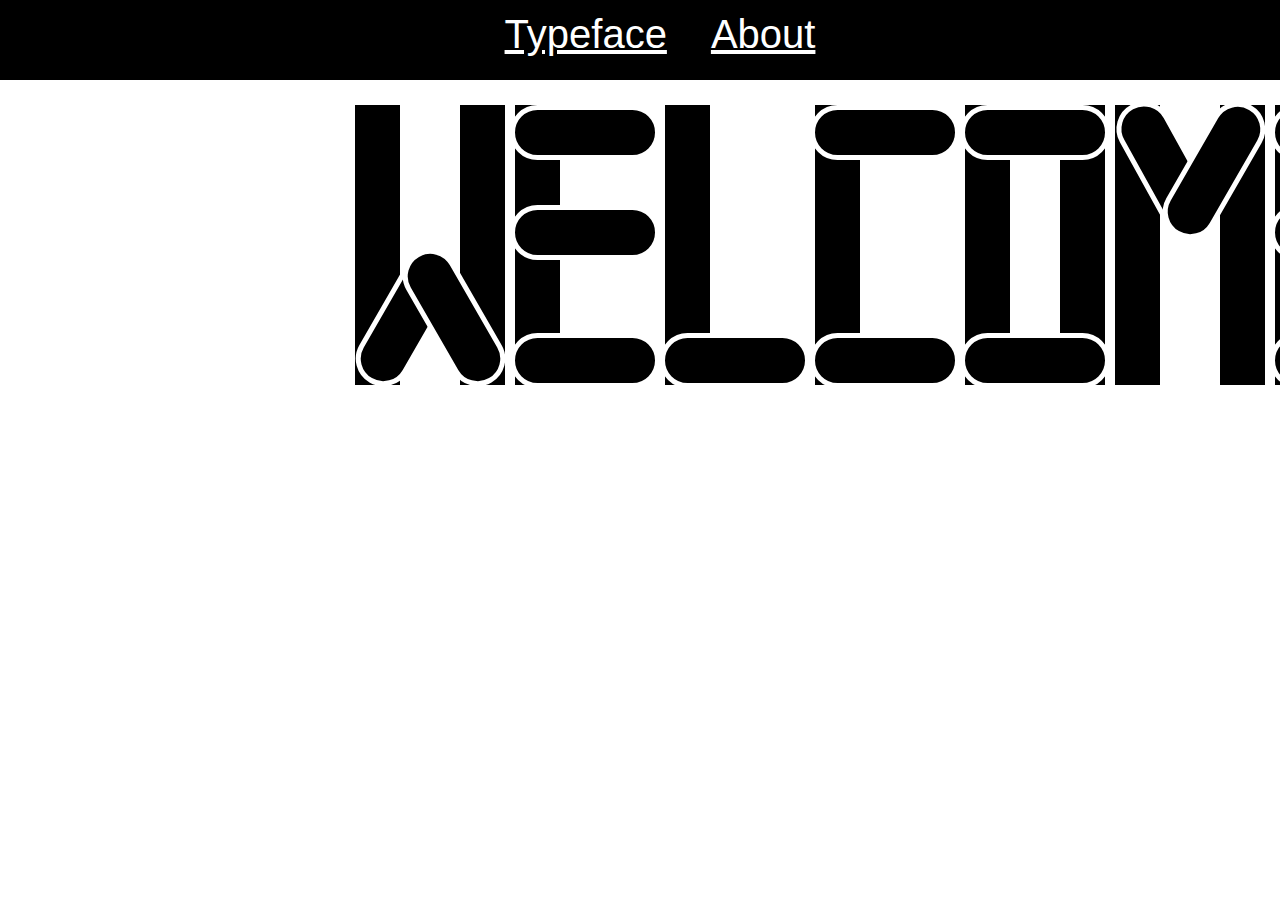
<file: typeface/specimen.html>
<!DOCTYPE html>
<html>

<head>
  <head>
       <meta charset="utf-8">
       <meta http-equiv="X-UA-Compatible" content="IE=edgechrome=1">
       <title>Kickflip</title>
       <meta name="description" content="">
       <meta name="viewport" content="width=device-width">
        <link rel="stylesheet" href="CSS/css.css"> 
   </head>

<body>



    <div class="navbar">
        <div class="links">
    
            <a href="typeindex.html">Typeface</a>
            <a href="about.html">About</a>
        </div>
    </div>

  <div id="Projects">
    
  </div>
  <div class="welcome">

<div class="W">
    <div class="rectangle1"></div>
    <div class="rectangle2wide"></div>
    <div class="Wslant2"></div>
    <div class="Wslant1"></div>
</div>


<div class="E">
    <div class="rectangle1"></div>
    <div class="round1"></div>
    <div class="round2"></div>
    <div class="round3"></div>
</div>  

<div class="L">
    <div class="rectangle1"></div>
    <div class="round3"></div>
     
     </div>

<div class="C">
    <div class="rectangle1"></div>
    <div class="round1"></div>
    <div class="round3"></div>
</div>


<div class="O">
    <div class="rectangle1"></div>
    <div class="rectangle2"></div>
    <div class="round1"></div>
    <div class="round3"></div>
</div>

<div class="M">
    <div class="rectangle1"></div>
    <div class="rectangle2wide"></div>
    <div class="Mslant2"></div>
    <div class="Mslant1"></div>
    </div>

    <div class="E">
    <div class="rectangle1"></div>
    <div class="round1"></div>
    <div class="round2"></div>
    <div class="round3"></div>
</div>


 <h3>Heyllo there! This typeface is called Kickflip.<h3>


</div> 
</body>
</html>
</file>
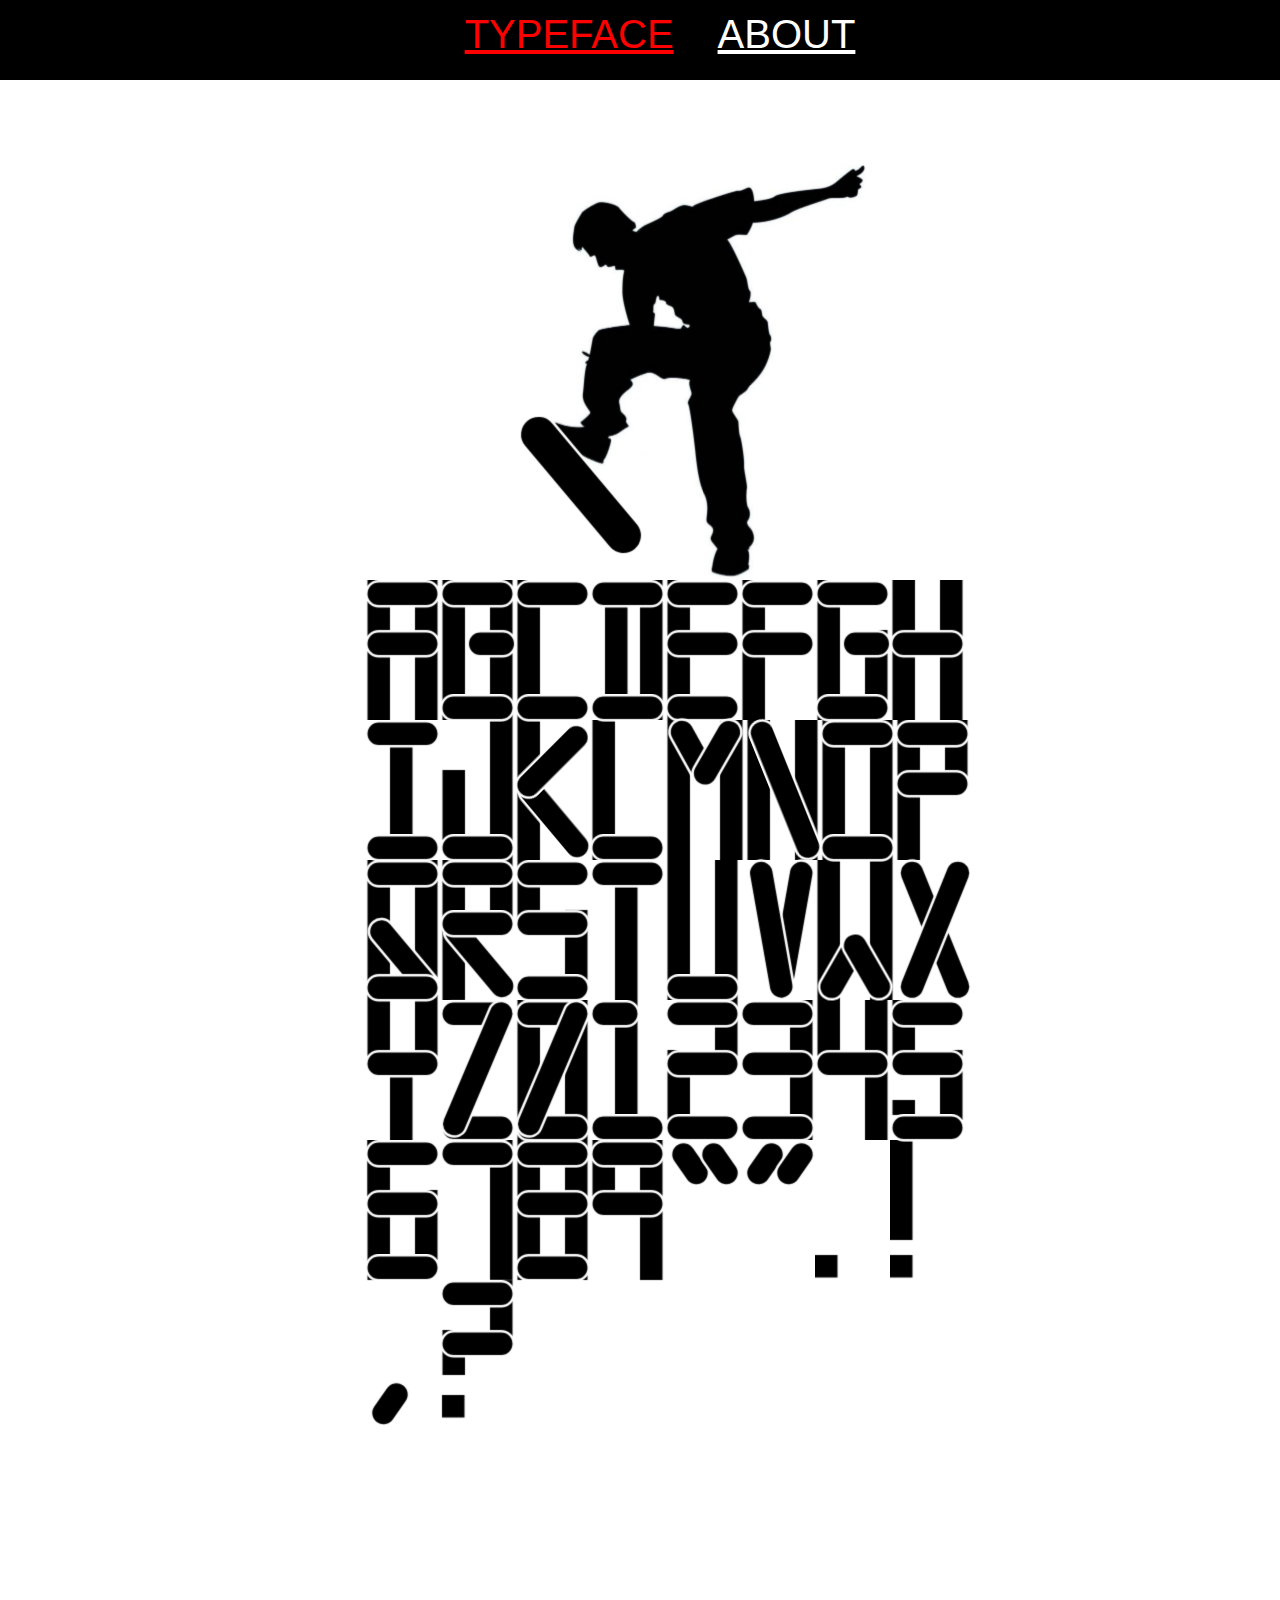
<file: typeface/typeindex.html>
<!DOCTYPE html>
<html>
<head>
 <meta charset="utf-8">
 <meta http-equiv="X-UA-Compatible" content="IE=edgechrome=1">
 <title>CSS Typeface</title>
 <meta name="description" content="">
 <meta name="viewport" content="width=device-width">
 <link rel="stylesheet" href="CSS/css.css"> 
</head>



<body>
    


       
    


    <div class="navbar">
        <div class="links">
           
       
            <a class="active" href="typeindex.html">TYPEFACE</a>
            <a href="about.html">ABOUT</a>
        </div>
    </div>


   

       <div class="navgod"
         
        <div id="god">
        <div id="blankskater">
        <img src="blankskater.jpg"></div>

        <div class="board"></div>

        <div class="alphabet">


            <div class="A">

                <div class="rectangle1"></div>
                <div class="rectangle2"></div>
                <div class="round1"></div>
                <div class="round2"></div>
            </div>

            <div class="B">
                <div class="rectangle1"></div>
                <div class="round3"></div>
                <div class="round1"></div>
                <div class="halfround2"></div>
                <div class="rectangle2"></div>

            </div>


            <div class="C">
                <div class="rectangle1"></div>
                <div class="round1"></div>
                <div class="round3"></div>
            </div>


            <div class="D">
                <div class="Dline"></div>
                <div class="rectangle2"></div>
                <div class="round1"></div>
                <div class="round3"></div>
            </div>

            <div class="E">
                <div class="rectangle1"></div>
                <div class="round1"></div>
                <div class="round2"></div>
                <div class="round3"></div>
            </div>  

            <div class="F">
                <div class="rectangle1"></div>
                <div class="round1"></div>
                <div class="round2"></div>
            </div>

            <div class="G">
                <div class="rectangle1"></div>
                <div class="round3"></div>
                <div class="bottomhalfrectangle2"></div>
                <div class="halfround2"></div>
                <div class="round1"></div>
            </div>

            <div class="H">
                <div class="rectangle1"></div>
                <div class="rectangle2"></div>
                <div class="round2"></div>
            </div>

            <div class="I">
                <div class="rectangle3"></div>
                <div class="round1"></div>
                <div class="round3"></div>
            </div>

            <div class="J">
                <div class="rectangle2"></div>
                <div class="bottomhalfrectangle1"></div>
                <div class="round3"></div>

            </div>


            <div class="K">
                <div class="diagonalright1"></div>
                <div class="rectangle1"></div>
                <div class="diagonalrightup"></div>
            </div>

            <div class="L">
                <div class="rectangle1"></div>
                <div class="round3"></div>

            </div>

            <div class="M">
                <div class="rectangle1"></div>
                <div class="rectangle2wide"></div>
                <div class="Mslant2"></div>
                <div class="Mslant1"></div>
            </div>


            <div class="N">
                <div class="rectangle1"></div>
                <div class="rectangle2"></div>
                <div class="Nslant"></div>
            </div>



            <div class="O">
                <div class="rectangle1"></div>
                <div class="rectangle2"></div>
                <div class="round1"></div>
                <div class="round3"></div>
            </div>

            <div class="P">
                <div class="rectangle1"></div>
                <div class="round2"></div>
                <div class="round1"></div>
                <div class="tophalfrectangle2"></div>
            </div>

            <div class="Q">
                <div class="rectangle1"></div>
                <div class="rectangle2"></div>
                <div class="round1"></div>
                <div class="round3"></div>
                <div class="diagonalright1"></div>

            </div>

            <div class="R">
                <div class="rectangle1"></div>
                <div class="round2"></div>
                <div class="round1"></div>
                <div class="tophalfrectangle2"></div>
                <div class="diagonalright1"></div>
            </div>


            <div class="S">
                <div class="bottomhalfrectangle2"></div>
                <div class="round2"></div>
                <div class="round1"></div>
                <div class="tophalfrectangle1"></div>
                <div class="round3"></div>
            </div>




            <div class="T">
                <div class="rectangle3"></div>
                <div class="round1"></div>
            </div>


            <div class="U">
                <div class="rectangle1"></div>
                <div class="rectangle2"></div>
                <div class="round3"></div>
            </div>



            <div class="V">
                <div class="V1"></div>
                <div class="V2"></div>
            </div>





            <div class="W">
                <div class="rectangle1"></div>
                <div class="rectangle2wide"></div>
                <div class="Wslant2"></div>
                <div class="Wslant1"></div>
            </div>


            <div class="X">
                <div class="Nslant"></div>
                <div class="Nslant2"></div>

            </div>

            <div class="Y">
                <div class="bottomhalfrectangle3"></div>
                <div class="round2"></div>
                <div class="tophalfrectangle1"></div>
                <div class="tophalfrectangle2"></div>
            </div>





            <div class="Z">
                <div class="round1"></div>
                <div class="round3"></div>
                <div class="Zslant2"></div>
            </div>


            <div class="zero">
                <div class="rectangle1"></div>
                <div class="rectangle2"></div>
                <div class="round1"></div>
                <div class="round3"></div>
                <div class="Zslant2"></div>
            </div>

            <div class="one">
                <div class="rectangle3"></div>
                <div class="round3"></div>
                <div class="oneslant"></div>
            </div>

            <div class="two">

                <div class="round2"></div>
                <div class="round1"></div>
                <div class="tophalfrectangle2"></div>
                <div class="bottomhalfrectangle1"></div>
                <div class="round3"></div>
            </div>

            <div class="three">
                <div class="rectangle2"></div>
                <div class="round3"></div>
                <div class="round2"></div>
                <div class="round1"></div>
            </div>

            <div class="four">
                <div class="rectangle2"></div>
                <div class="round2"></div>
                <div class="tophalfrectangle1"></div>

            </div>

            <div class="five">

                <div class="round2"></div>
                <div class="round1"></div>
                <div class="tophalfrectangle1"></div>
                <div class="bottomhalfrectangle2"></div>
                <div class="round3"></div>
                <div class="bottomfive"></div>
            </div>

            <div class="six">
                <div class="rectangle1"></div>
                <div class="round2"></div>
                <div class="round1"></div>
                <div class="tophalfrectangle1"></div>
                <div class="bottomhalfrectangle2"></div>
                <div class="round3"></div>
            </div>

            <div class="seven">
                <div class="rectangle2"></div>
                <div class="round1"></div>
            </div>



            <div class="eight">
                <div class="rectangle1"></div>
                <div class="rectangle2"></div>
                <div class="round1"></div>
                <div class="round2"></div>
                <div class="round3"></div>

            </div>


            <div class="nine">
                <div class="tophalfrectangle1"></div>
                <div class="rectangle2"></div>
                <div class="round1"></div>
                <div class="round2"></div>


            </div>


            <div class="quotation">
                <div class="quotationslant1"></div>
                <div class="quotationslant2"></div>


            </div>

            <div class="quotation2">
                <div class="quotationslant3"></div>
                <div class="quotationslant4"></div>


            </div>

            <div class="period">
                <div class="period1"></div>
            </div>

            <div class="exclamation">
                <div class="exclamation1"></div>
                <div class="exclamationperiod"></div>



            </div>

            <div class="comma">
                <div class="comma1"></div>


            </div>

            <div class="questionmark">

                <div class="round2"></div>
                <div class="round1"></div>
                <div class="tophalfrectangle2"></div>
                <div class="bottomhalfhalfrectangle1"></div>
                <div class="exclamationperiod2"></div>

            </div>


        </div>

</div>






    </body>  
    </html>
</file>
<file: Hoax/CSS/style.css>
body {
	width:100%;
	font-family: 'Helvetica Neue', Helvetica, Arial, sans-serif;
	margin: 0px;
	padding: 0px;
}


h5 {
	margin-top: 0;
	color:white;
}
h5:hover { 
	color: blue;
}

#outofstock {
	top:20%;
	width:100%;
	height:200px;
	background-color: red;
	font:white;

}

#stocktext {
	position:absolute;
	top:20%;
	width:70%;
	height:200px;
	left:20%;
	

}

#stocktext h5 {
	position:absolute;
	top:20%;
	width:60%;
	height:200px;
	left:30%;
	

}





#header {
	width:100%;
	z-index: 1;
	margin-left:0px;
	margin-top:0px;

}

#ordernowbutton {
	position: absolute;
	width: 15%;
	height:50px;
	background-color: red;
	z-index: 2;
	top: 20px;
	right:10px;
	text-align: center;
}

#ordernowbutton2 {
	position: absolute;
	width: 15%;
	height:50px;
	background-color: red;
	z-index: 2;

	right:10px;
	text-align: center;
}

#yourorder {
	letter-spacing:5px;
	padding-left: 3%;
	z-index: 2;
}

#topbar {
	width: 100%;
	height:5px;
	background-color:black;
}

/*.specials {
	width:100%;
	margin-left:35px;
	position:relative;
}

.menu {
	width:100%;
	margin-left:35px;
	position:relative;

}

#food1 {
	float:left;

	}*/

/* Text
-------------------------------------------------- */
.ordernow{
	position: relative;
	height: 100%;
	top: 35%;
}
.specials {
	text-align: center;
	z-index: 2;
	height:20%;
}


/*
#specialstext3{
	position:absolute;
	text-align: left;
	z-index: 1;
	width: 20%;
	margin-left: 72%;
	margin-bottom: 20px;


}


#specialstext2{
	position:absolute;
	text-align: left;
	z-index: 1;
	width: 20%;
	margin-left: 40%;
	margin-bottom: 20px;


}


#specialstext {
	text-align: left;
	z-index: 2;
	width: 20%;
	margin-left: 9%



}*/




.menu {
	width: 70%;
	margin: 0 auto;
	padding-top:100px;
}
.list {
	position: relative;
	width: 100%;
	float: left;
}

.list2 {
	position: relative;
	width: 100%;
	float: left;
	-ms-transform: scale(.5,.5); 
    -webkit-transform: scale(.5,.5); 
    transform: scale(.5,.5);

}
.menutext{
	padding-bottom: 15px;
	padding-left: 15px;
	height: 441px;
	position: relative;
	float:left;
	width: 50%;
	font-size: 24px;
}


/* Image
-------------------------------------------------- */

#sadcow {
	position: absolute;
	left:-20px;
	top:70px;

	-ms-transform: scale(.5,.5); 
    -webkit-transform: scale(.5,.5); 
    transform: scale(.5,.5);

}


#bullblack {
	position: absolute;
	width:100%;
	margin-left: 40%;
	top:-15.5%;
	z-index: 1;
	-ms-transform: scale(.25,.25); 
    -webkit-transform: scale(.25,.25); 
    transform: scale(.25,.25);
}

.left {
	float:left;
}

.right {
	float:right;
}

.center{
	margin:0 auto;
}



#special1 {
	display: flex;
  justify-content: center;
}

.specialimg {
	width: 30%;
	margin: 0 7.5px 0 7.5px;
}

.specialimg img {
	width: 100%;
}
.menuimg {
	padding-bottom: 15px;
	position: relative;
	float:left;
	width: 45%;
}

.footer {
	width:100%;
	height:640px;
	background-color: black;
	position:relative;
	float:left;


}

#socialicons {
	
}

#socialicons img{
	
	margin-top: 10px;
	margin-left: 50px;
}


#appstoreicons {
	margin-top: 15%;
	margin-left: 5%;
}

.footer h4{
	color: white;
	margin-top: 50px;
	margin-left: 50px;
	z-index:2;

}

#infobox1 {
	height:268px;
	width:380px;
	float: right;
	line-height: 40px;

}

#infobox1 h4{
	color: white;
	

}


#infobox2 {
	height:268px;
	width:380px;
	float: right;
	line-height: 40px;

}

#infobox2 h4{
	color: white;
	

}

#copyright {
	height:268px;
	width:380px;
	float: right;
	line-height: 20px;

}

#copyright h5{
	color: white;
	

}

.bigbull {
	float:right;
	position:fixed;
	margin-left:73%;
	z-index:-10;

}

.bigbull img{
	margin-top: 10px;
	margin-left: 50px;
}



#aboutlink {
	position:absolute;
	width: 5%;
	height:50px;
	background-color: black;
	z-index: 2;
	top: 38px;
	right:10px;
	text-align: center;
	margin-right:230px;
	color: yellow;

}

#homelink {
	position:absolute;
	width: 5%;
	height:30px;
	background-color: red;
	z-index: 2;
	top: 38px;
	right:10px;
	text-align: center;
	margin-right:30px;
	color: yellow;



}



#about{
	width:20%;
	top:100px;
	z-index: 2;
	position:absolute;
	margin-left: 5%;


}

#bullgrazing{
	position:absolute;
}







/*
.top{
	z-index:1;
}

*/

/* iPad 
-------------------------------------------------- */
/*@media only screen and (min-device-width : 768px) and (max-device-width : 1024px) {

	.menutext{
		height: 334px;
	}
}
*/
@media screen and (max-width: 768px) {


	.menu {
		width: 90%;
		margin: 0 auto;
		padding-top:100px;
	}
	.list {
		width:90%;
	}

	.menuimg {
		width:100%;

	}
	.menutext {
		width: 90%;
	}

	#appstoreicons{
	width: 90%;
	margin: 7.5px;
	}
/*
	#specialstext{
		top: 40%;
		font-size: .25em;
	}*/


	h5:hover { 
		color: yellow;
	}

	.menutext{
		height: auto;
	}


#ordernowbutton {
	position: absolute;
	width: 15%;
	height:50px;
	background-color: red;
	z-index: 2;
	top: 20px;
	right:10px;
	text-align: center;
}



	.specialimg {
	width: 90%;
	margin: 7.5px;
}
}

	/* Text
	-------------------------------------------------- 
	.menutext{
		height: 242px;
	}
	.ordernow {
		top: 40%;
		font-size: .25em;
	}

	#aboutlink {
		top: 40%;
		font-size: .25em;
		color:white;
	}

	#specialstext{
		top: 40%;
		font-size: .25em;
	}
	

	h5:hover { 
		color: yellow;
	}
	}*/

/*

@media screen and (max-width: 360px) {*/

	
/* Image
-------------------------------------------------- */
</file>
<file: exercises/Breakpoints/css/style.css>
@import url();

body {
	padding:0;
	margin:0;
	font-family:sans-serif;
	background-color: yellow;

}

/* Text
-------------------------------------------------- */

.text {
	 padding-left:2.25em;
	 padding-right:2.25em;
	 padding-top:1em;
	 width: 100%;
	 margin-right:0;
	 text-align: right;
}


h1 {
	font-size: 5em;
	letter-spacing: .25em;
}

h2{
	font-size:3em;
	font-weight: 100;
}

h1,h2 {
	color:purple;
}
/* Image
-------------------------------------------------- */
.large {
	width:100%;
}

.mobile-only {
	display:none;
}


.imagegrid {
	text-align:center;
}
.small {
	width:20%;
}

/* iPad 
-------------------------------------------------- */
@media only screen and (min-device-width : 768px) and (max-device-width : 1024px) {

  /* text */
  h1, h2 {
  	color:blue;
  }

  body {
  	background-color: red;
  	font-family:serif;
  }

  .text {
	 text-align: left;
}



  /* image */
  .small {
	width:40%;
}
}

/* Mobile
-------------------------------------------------- */

@media screen and (max-width: 768px) {

	 body {
  	background-color: blue;
  }

  /* text */

    h1, h2 {
  	color:green;
  }

  .mobile-only {
  	display:block;
  }

  .text {
	 text-align: center;
}

  /* image */
    .small {
	width:100%;
}

}
</file>
<file: exercises/Exercise1/assets/css/main.css>
* {
	box-sizing: border-box;
}

body {
	background: black;
}



#circle1 {
	width: 200px;
	height: 200px;
	z-index:3;
	
	margin-left:300px;
	margin-top:180px;
	-moz-border-radius: 100px;
	-webkit-border-radius: 100px;
	border-radius: 100px;
	position:absolute;
background: rgba(255,255,255,1);
background: -moz-linear-gradient(top, rgba(255,255,255,1) 0%, rgba(246,246,246,1) 34%, rgba(237,237,237,1) 100%);
background: -webkit-gradient(left top, left bottom, color-stop(0%, rgba(255,255,255,1)), color-stop(34%, rgba(246,246,246,1)), color-stop(100%, rgba(237,237,237,1)));
background: -webkit-linear-gradient(top, rgba(255,255,255,1) 0%, rgba(246,246,246,1) 34%, rgba(237,237,237,1) 100%);
background: -o-linear-gradient(top, rgba(255,255,255,1) 0%, rgba(246,246,246,1) 34%, rgba(237,237,237,1) 100%);
background: -ms-linear-gradient(top, rgba(255,255,255,1) 0%, rgba(246,246,246,1) 34%, rgba(237,237,237,1) 100%);
background: linear-gradient(to bottom, rgba(255,255,255,1) 0%, rgba(246,246,246,1) 34%, rgba(237,237,237,1) 100%);
filter: progid:DXImageTransform.Microsoft.gradient( startColorstr='#ffffff', endColorstr='#ededed', GradientType=0 );

-webkit-box-shadow: 2px 11px 27px -16px rgba(0,0,0,0.75);
-moz-box-shadow: 2px 11px 27px -16px rgba(0,0,0,0.75);
box-shadow: 2px 11px 27px -16px rgba(0,0,0,0.75);

}

#pumpkin {
	position:absolute;
	width: 75px;
	height: 75px;
	background:orange;
	z-index:3;
	margin-left:520px;
	margin-top:310px;
	-moz-border-radius: 100px;
	-webkit-border-radius: 100px;
	border-radius: 100px;
	position:absolute;

	-webkit-box-shadow: 2px 11px 27px -16px rgba(0,0,0,0.75);
-moz-box-shadow: 2px 11px 27px -16px rgba(0,0,0,0.75);
box-shadow: 2px 11px 27px -16px rgba(0,0,0,0.75);
}


#table {
	width: 900px;
	height: 40px;
	background:#f9b80a;
	margin-top:400px;
	position:absolute;
}

#floor {
	width: 900px;
	height: 100px;
	background:#7c7777;
	margin-top:500px;
	position:absolute;
	z-index:1;
}


#table2 {
	width: 900px;
	height: 100px;
	background:#f8d67b;
	margin-top:300px;
	position:absolute;
}


#flowerstem1 {
	width: 10px;
	height: 300px;
	background: green;
	margin-left:130px;
		margin-top:100px;

	position:absolute;
	z-index:2;
}

#flowerstem2 {
	width: 10px;
	height: 300px;
	background: green;
	margin-left:150px;
		margin-top:100px;

	position:absolute;
	z-index:2;
}


  

#flowerstem3 {
	width: 10px;
	height: 300px;
	background: green;
	margin-left:120px;
		margin-top:100px;
		  -ms-transform: skewX(20deg); /* IE 9 */
    -webkit-transform: skewX(20deg); /* Safari */
    transform: skewX(20deg);


	position:absolute;
	z-index:2;
}


#flowerstem4 {
	width: 10px;
	height: 300px;
	background: green;
	margin-left:180px;
		margin-top:100px;
		  -ms-transform: skewX(340deg); /* IE 9 */
    -webkit-transform: skewX(340deg); /* Safari */
    transform: skewX(340deg);


	position:absolute;
	z-index:2;
}

#flowerpedal1 {
	position:absolute;
	width: 50px;
	height: 50px;
	margin-left:35px;
	margin-top: 55px;
	-moz-border-radius: 100px;
	-webkit-border-radius: 100px;
	border-radius: 100px;
	position:absolute;
	z-index:2;
	background: rgba(203,96,179,1);
background: -moz-linear-gradient(left, rgba(203,96,179,1) 0%, rgba(102,34,85,1) 52%, rgba(156,23,176,1) 100%);
background: -webkit-gradient(left top, right top, color-stop(0%, rgba(203,96,179,1)), color-stop(52%, rgba(102,34,85,1)), color-stop(100%, rgba(156,23,176,1)));
background: -webkit-linear-gradient(left, rgba(203,96,179,1) 0%, rgba(102,34,85,1) 52%, rgba(156,23,176,1) 100%);
background: -o-linear-gradient(left, rgba(203,96,179,1) 0%, rgba(102,34,85,1) 52%, rgba(156,23,176,1) 100%);
background: -ms-linear-gradient(left, rgba(203,96,179,1) 0%, rgba(102,34,85,1) 52%, rgba(156,23,176,1) 100%);
background: linear-gradient(to right, rgba(203,96,179,1) 0%, rgba(102,34,85,1) 52%, rgba(156,23,176,1) 100%);
filter: progid:DXImageTransform.Microsoft.gradient( startColorstr='#cb60b3', endColorstr='#9c17b0', GradientType=1 );

}

#flowerpedal1b {
	position:absolute;
	width: 50px;
	height: 50px;
	margin-left:50px;
	margin-top: 55px;
	-moz-border-radius: 100px;
	-webkit-border-radius: 100px;
	border-radius: 100px;
	position:absolute;
	z-index:2;
	background: rgba(203,96,179,1);
background: -moz-linear-gradient(left, rgba(203,96,179,1) 0%, rgba(102,34,85,1) 52%, rgba(156,23,176,1) 100%);
background: -webkit-gradient(left top, right top, color-stop(0%, rgba(203,96,179,1)), color-stop(52%, rgba(102,34,85,1)), color-stop(100%, rgba(156,23,176,1)));
background: -webkit-linear-gradient(left, rgba(203,96,179,1) 0%, rgba(102,34,85,1) 52%, rgba(156,23,176,1) 100%);
background: -o-linear-gradient(left, rgba(203,96,179,1) 0%, rgba(102,34,85,1) 52%, rgba(156,23,176,1) 100%);
background: -ms-linear-gradient(left, rgba(203,96,179,1) 0%, rgba(102,34,85,1) 52%, rgba(156,23,176,1) 100%);
background: linear-gradient(to right, rgba(203,96,179,1) 0%, rgba(102,34,85,1) 52%, rgba(156,23,176,1) 100%);
filter: progid:DXImageTransform.Microsoft.gradient( startColorstr='#cb60b3', endColorstr='#9c17b0', GradientType=1 );

}

#flowerpedal1c {
	position:absolute;
	width: 50px;
	height: 50px;
	margin-left:50px;
	margin-top: 35px;
	-moz-border-radius: 100px;
	-webkit-border-radius: 100px;
	border-radius: 100px;
	position:absolute;
	z-index:2;
	background: rgba(203,96,179,1);
background: -moz-linear-gradient(left, rgba(203,96,179,1) 0%, rgba(102,34,85,1) 52%, rgba(156,23,176,1) 100%);
background: -webkit-gradient(left top, right top, color-stop(0%, rgba(203,96,179,1)), color-stop(52%, rgba(102,34,85,1)), color-stop(100%, rgba(156,23,176,1)));
background: -webkit-linear-gradient(left, rgba(203,96,179,1) 0%, rgba(102,34,85,1) 52%, rgba(156,23,176,1) 100%);
background: -o-linear-gradient(left, rgba(203,96,179,1) 0%, rgba(102,34,85,1) 52%, rgba(156,23,176,1) 100%);
background: -ms-linear-gradient(left, rgba(203,96,179,1) 0%, rgba(102,34,85,1) 52%, rgba(156,23,176,1) 100%);
background: linear-gradient(to right, rgba(203,96,179,1) 0%, rgba(102,34,85,1) 52%, rgba(156,23,176,1) 100%);
filter: progid:DXImageTransform.Microsoft.gradient( startColorstr='#cb60b3', endColorstr='#9c17b0', GradientType=1 );

}


#flowerpedald {
	position:absolute;
	width: 50px;
	height: 50px;
	margin-left:195px;
	margin-top: 55px;
	-moz-border-radius: 100px;
	-webkit-border-radius: 100px;
	border-radius: 100px;
	position:absolute;
	z-index:2;
	background: rgba(203,96,179,1);
background: -moz-linear-gradient(left, rgba(203,96,179,1) 0%, rgba(102,34,85,1) 52%, rgba(156,23,176,1) 100%);
background: -webkit-gradient(left top, right top, color-stop(0%, rgba(203,96,179,1)), color-stop(52%, rgba(102,34,85,1)), color-stop(100%, rgba(156,23,176,1)));
background: -webkit-linear-gradient(left, rgba(203,96,179,1) 0%, rgba(102,34,85,1) 52%, rgba(156,23,176,1) 100%);
background: -o-linear-gradient(left, rgba(203,96,179,1) 0%, rgba(102,34,85,1) 52%, rgba(156,23,176,1) 100%);
background: -ms-linear-gradient(left, rgba(203,96,179,1) 0%, rgba(102,34,85,1) 52%, rgba(156,23,176,1) 100%);
background: linear-gradient(to right, rgba(203,96,179,1) 0%, rgba(102,34,85,1) 52%, rgba(156,23,176,1) 100%);
filter: progid:DXImageTransform.Microsoft.gradient( startColorstr='#cb60b3', endColorstr='#9c17b0', GradientType=1 );

}

#flowerpedal1e {
	position:absolute;
	width: 50px;
	height: 50px;
	margin-left:205px;
	margin-top: 55px;
	-moz-border-radius: 100px;
	-webkit-border-radius: 100px;
	border-radius: 100px;
	position:absolute;
	z-index:2;
	background: rgba(203,96,179,1);
background: -moz-linear-gradient(left, rgba(203,96,179,1) 0%, rgba(102,34,85,1) 52%, rgba(156,23,176,1) 100%);
background: -webkit-gradient(left top, right top, color-stop(0%, rgba(203,96,179,1)), color-stop(52%, rgba(102,34,85,1)), color-stop(100%, rgba(156,23,176,1)));
background: -webkit-linear-gradient(left, rgba(203,96,179,1) 0%, rgba(102,34,85,1) 52%, rgba(156,23,176,1) 100%);
background: -o-linear-gradient(left, rgba(203,96,179,1) 0%, rgba(102,34,85,1) 52%, rgba(156,23,176,1) 100%);
background: -ms-linear-gradient(left, rgba(203,96,179,1) 0%, rgba(102,34,85,1) 52%, rgba(156,23,176,1) 100%);
background: linear-gradient(to right, rgba(203,96,179,1) 0%, rgba(102,34,85,1) 52%, rgba(156,23,176,1) 100%);
filter: progid:DXImageTransform.Microsoft.gradient( startColorstr='#cb60b3', endColorstr='#9c17b0', GradientType=1 );

}

#flowerpedal1f {
	position:absolute;
	width: 50px;
	height: 50px;
	margin-left:225px;
	margin-top: 40px;
	-moz-border-radius: 100px;
	-webkit-border-radius: 100px;
	border-radius: 100px;
	position:absolute;
	z-index:2;
	background: rgba(203,96,179,1);
background: -moz-linear-gradient(left, rgba(203,96,179,1) 0%, rgba(102,34,85,1) 52%, rgba(156,23,176,1) 100%);
background: -webkit-gradient(left top, right top, color-stop(0%, rgba(203,96,179,1)), color-stop(52%, rgba(102,34,85,1)), color-stop(100%, rgba(156,23,176,1)));
background: -webkit-linear-gradient(left, rgba(203,96,179,1) 0%, rgba(102,34,85,1) 52%, rgba(156,23,176,1) 100%);
background: -o-linear-gradient(left, rgba(203,96,179,1) 0%, rgba(102,34,85,1) 52%, rgba(156,23,176,1) 100%);
background: -ms-linear-gradient(left, rgba(203,96,179,1) 0%, rgba(102,34,85,1) 52%, rgba(156,23,176,1) 100%);
background: linear-gradient(to right, rgba(203,96,179,1) 0%, rgba(102,34,85,1) 52%, rgba(156,23,176,1) 100%);
filter: progid:DXImageTransform.Microsoft.gradient( startColorstr='#cb60b3', endColorstr='#9c17b0', GradientType=1 );

}


#flowerpedal1g {
	position:absolute;
	width: 50px;
	height: 50px;
	margin-left:130px;
	margin-top: 60px;
	-moz-border-radius: 100px;
	-webkit-border-radius: 100px;
	border-radius: 100px;
	position:absolute;
	z-index:2;
	background: rgba(203,96,179,1);
background: -moz-linear-gradient(left, rgba(203,96,179,1) 0%, rgba(102,34,85,1) 52%, rgba(156,23,176,1) 100%);
background: -webkit-gradient(left top, right top, color-stop(0%, rgba(203,96,179,1)), color-stop(52%, rgba(102,34,85,1)), color-stop(100%, rgba(156,23,176,1)));
background: -webkit-linear-gradient(left, rgba(203,96,179,1) 0%, rgba(102,34,85,1) 52%, rgba(156,23,176,1) 100%);
background: -o-linear-gradient(left, rgba(203,96,179,1) 0%, rgba(102,34,85,1) 52%, rgba(156,23,176,1) 100%);
background: -ms-linear-gradient(left, rgba(203,96,179,1) 0%, rgba(102,34,85,1) 52%, rgba(156,23,176,1) 100%);
background: linear-gradient(to right, rgba(203,96,179,1) 0%, rgba(102,34,85,1) 52%, rgba(156,23,176,1) 100%);
filter: progid:DXImageTransform.Microsoft.gradient( startColorstr='#cb60b3', endColorstr='#9c17b0', GradientType=1 );

}



#flowerpedalh {

	width: 50px;
	height: 50px;
	margin-left:105px;
	margin-top: 60px;
	-moz-border-radius: 100px;
	-webkit-border-radius: 100px;
	border-radius: 100px;
	position:absolute;
	z-index:2;
	background: rgba(203,96,179,1);
background: -moz-linear-gradient(left, rgba(203,96,179,1) 0%, rgba(102,34,85,1) 52%, rgba(156,23,176,1) 100%);
background: -webkit-gradient(left top, right top, color-stop(0%, rgba(203,96,179,1)), color-stop(52%, rgba(102,34,85,1)), color-stop(100%, rgba(156,23,176,1)));
background: -webkit-linear-gradient(left, rgba(203,96,179,1) 0%, rgba(102,34,85,1) 52%, rgba(156,23,176,1) 100%);
background: -o-linear-gradient(left, rgba(203,96,179,1) 0%, rgba(102,34,85,1) 52%, rgba(156,23,176,1) 100%);
background: -ms-linear-gradient(left, rgba(203,96,179,1) 0%, rgba(102,34,85,1) 52%, rgba(156,23,176,1) 100%);
background: linear-gradient(to right, rgba(203,96,179,1) 0%, rgba(102,34,85,1) 52%, rgba(156,23,176,1) 100%);
filter: progid:DXImageTransform.Microsoft.gradient( startColorstr='#cb60b3', endColorstr='#9c17b0', GradientType=1 );

}


#vause {
	width: 100px;
	height: 200px;
	z-index:3;
	margin-left:100px;
	margin-top:200px;
	-moz-border-radius: 20px;
	-webkit-border-radius: 20px;
	border-radius: 20px;
	position:absolute;
	background: rgba(254,254,254,1);
background: -moz-linear-gradient(left, rgba(254,254,254,1) 0%, rgba(219,219,219,0.66) 66%, rgba(226,226,226,0.54) 90%, rgba(226,226,226,0.49) 100%);
background: -webkit-gradient(left top, right top, color-stop(0%, rgba(254,254,254,1)), color-stop(66%, rgba(219,219,219,0.66)), color-stop(90%, rgba(226,226,226,0.54)), color-stop(100%, rgba(226,226,226,0.49)));
background: -webkit-linear-gradient(left, rgba(254,254,254,1) 0%, rgba(219,219,219,0.66) 66%, rgba(226,226,226,0.54) 90%, rgba(226,226,226,0.49) 100%);
background: -o-linear-gradient(left, rgba(254,254,254,1) 0%, rgba(219,219,219,0.66) 66%, rgba(226,226,226,0.54) 90%, rgba(226,226,226,0.49) 100%);
background: -ms-linear-gradient(left, rgba(254,254,254,1) 0%, rgba(219,219,219,0.66) 66%, rgba(226,226,226,0.54) 90%, rgba(226,226,226,0.49) 100%);
background: linear-gradient(to right, rgba(254,254,254,1) 0%, rgba(219,219,219,0.66) 66%, rgba(226,226,226,0.54) 90%, rgba(226,226,226,0.49) 100%);
filter: progid:DXImageTransform.Microsoft.gradient( startColorstr='#fefefe', endColorstr='#e2e2e2', GradientType=1 );


}


#vausewater {
	width: 100px;
	height: 50px;
	z-index:3;
	margin-left:100px;
	margin-top:350px;
	-moz-border-radius: 20px;
	-webkit-border-radius: 20px;
	border-radius: 20px;
	position:absolute;
	background: rgba(254,254,254,1);
background: -moz-linear-gradient(left, rgba(254,254,254,1) 0%, rgba(219,219,219,0.66) 66%, rgba(226,226,226,0.54) 90%, rgba(226,226,226,0.49) 100%);
background: -webkit-gradient(left top, right top, color-stop(0%, rgba(254,254,254,1)), color-stop(66%, rgba(219,219,219,0.66)), color-stop(90%, rgba(226,226,226,0.54)), color-stop(100%, rgba(226,226,226,0.49)));
background: -webkit-linear-gradient(left, rgba(254,254,254,1) 0%, rgba(219,219,219,0.66) 66%, rgba(226,226,226,0.54) 90%, rgba(226,226,226,0.49) 100%);
background: -o-linear-gradient(left, rgba(254,254,254,1) 0%, rgba(219,219,219,0.66) 66%, rgba(226,226,226,0.54) 90%, rgba(226,226,226,0.49) 100%);
background: -ms-linear-gradient(left, rgba(254,254,254,1) 0%, rgba(219,219,219,0.66) 66%, rgba(226,226,226,0.54) 90%, rgba(226,226,226,0.49) 100%);
background: linear-gradient(to right, rgba(254,254,254,1) 0%, rgba(219,219,219,0.66) 66%, rgba(226,226,226,0.54) 90%, rgba(226,226,226,0.49) 100%);
filter: progid:DXImageTransform.Microsoft.gradient( startColorstr='#fefefe', endColorstr='#e2e2e2', GradientType=1 );
}

			
#tablecloth {
	position: absolute;
	width:600px;
	height:100px;
	background:#66ff0d;
	margin-top:300px;
	margin-left:50px;
			  -ms-transform: skewX(40deg); /* IE 9 */
    -webkit-transform: skewX(40deg); /* Safari */
    transform: skewX(40deg);
    z-index:1;

}

#tableleg {
	width:30px;
	height:117px;
	background:#5b5442;
	margin-top:440px;
	margin-left:100px;
	position:absolute;
	z-index:2;
}



#tableleg3 {
	width:30px;
	height:147px;
	background:#5b5442;
	margin-top:440px;
	margin-left:850px;
	position:absolute;
	z-index:2;
}

#tableleg4 {
	width:20px;
	height:55px;
	background:#5b5442;
	margin-top:480px;
	margin-left:828px;
	position:absolute;
		  -ms-transform: skewX(40deg); /* IE 9 */
    -webkit-transform: skewX(40deg); /* Safari */
    transform: skewX(40deg);
    z-index:2;
}

#tableleg5 {
	width:25px;
	height:117px;
	background:#5b5442;
	margin-top:440px;
	margin-left:800px;
	position:absolute;
	z-index:2;
}




.canvas {
	width: 900px;
	height: 556px;
	margin: 100px auto;
	background: white;
	position: relative;
}
</file>
<file: typeface/CSS/css.css>
/* ———————————————————————————————————
ANIMATIONS */

body{
	background-color: white;
	width: 100%;
	margin: 0px;
}
h3{
	font-family: Impact, Charcoal, sans-serif;

}


.navgod{
	width:100%;
	position: relative;
	margin-top:-200px;

    
	/*margin-left: 500px;*/
}

.navround {
	background: #2db34a;
	border-radius: 6px;
	cursor: pointer;
	height: 95px;
	line-height: 95px;
	text-align: center;
	transition-property: background;
	transition-duration: 1s;
	transition-timing-function: linear;
	transform-style: preserve-3d;
	transition: all .25s ease-in-out;

	position: relative;
	border-radius: 45px;
	background:red;
	border: 5px solid white;
	outline-color: white;
	padding: 20px; 
	width: 100px;
	height: 5px;
	z-index:2;
}

.navround:hover {
	background:black;
}



.navround2 {
	background: #2db34a;
	border-radius: 6px;
	cursor: pointer;
	height: 95px;
	line-height: 95px;
	text-align: center;
	transition-property: background;
	transition-duration: 1s;
	transition-timing-function: linear;
	transform-style: preserve-3d;
	transition: all .25s ease-in-out;

	position: absolute;
	border-radius: 45px;
	background:red;
	border: 5px solid white;
	outline-color: white;
	padding: 20px; 
	width: 100px;
	height: 5px;
	z-index:2;
	left: 600px;
	top: 90px;
}


.navround2:hover {
	background:black;
}

.alphabet
{
	width:100%;
	margin-left:90px;
}
.welcome {
	width:100%;
	margin-left:350px;
	
}




.navbar {
	/*width:1200px;*/
	height:80px;
	background-color: black;
	width: 100%;
	margin: auto;
	position: relative;
	margin-bottom: 25px;
	padding: 0px;
	text-align: center;
}
.links {
	padding-top:12px;

}

.navbar a {
	margin-left:40px;
	font-family: Impact, sans-serif;
	font-size: 40px;
	color:white;
}

.navbar a:hover{
	color:red;
}

.navbar .active{
	color:red;
}
/*
#link2 {
	margin-left:60px;
	position:relative;
	float:left;
}

#link3 {
	margin-left:60px;
	position:relative;
	float:left;
}*/



#kickflip{width:1200px;
	margin-left: 1900px;
	position:absolute;
	margin-top:-900px;
	-ms-transform: scale(.5,.5); 
    -webkit-transform: scale(.5,.5); 
    transform: scale(.5,.5);
    
}



#skatepic{
	width:60%;
	margin-left: 500px;
	left:600px;
	margin-top:1000px;
    position:absolute;
    opacity: 0.15;
}

#skateboard{
	width:700px;
	height:300px;
	position:absolute;
	margin-top:300px;
}

#god{
	width:100%;
	position: relative;
	margin-top:-200px;
	-ms-transform: scale(.5,.5); 
    -webkit-transform: scale(.5,.5); 
    transform: scale(.5,.5);

    
	/*margin-left: 500px;*/
}



#infobox1{
	width:340px;
	height:500px;
	left:353px;
	position:absolute;
	margin-top:280px;
}

#infobox2{
	width:340px;
	height:500px;
	position:absolute;
	left:710px;
	margin-top:280px;
}




#blankskater{
	margin-left: 350px;
	width:700px;
	height:900px;

}



.board{
	position: absolute;
	border-radius: 45px;
	background:black;
	border: 5px solid white;
	outline-color: white;
	padding: 20px; 
	width: 294px;
	height: 30px;
	z-index:1;
	left: 350px;
	top: 670px;
	


	-ms-transform: rotate(50deg); /* IE 9 */
	-webkit-transform: rotate(50deg); /* Chrome, Safari, Opera */
	transform: rotate(50deg);

				    transform-style: preserve-3d;
	transition: all .25s ;


}

.board:hover {
	transform: rotateY(-180deg);
	background: red;
}
.board.side {
	backface-visibility: hidden;
	height: 100%;
	position: absolute;
	width: 100%;
}
.board.back {
	transform: rotateY(-180deg);




}
.round1 {
	background: #2db34a;
	border-radius: 6px;
	cursor: pointer;
	height: 95px;
	line-height: 95px;
	text-align: center;
	transition-property: background;
	transition-duration: 1s;
	transition-timing-function: linear;
	width: 100px;
	transform-style: preserve-3d;
	transition: all .25s ease-in-out;

	position: absolute;
	border-radius: 45px;
	background:black;
	border: 5px solid white;
	outline-color: white;
	padding: 20px; 
	width: 100px;
	height: 5px;
	z-index:2;
	left: 0px;
	top: 0px;
}

.round1:hover {
	transform: rotateY(180deg);
	background: red;
}
.round1.side {
	backface-visibility: hidden;
	height: 100%;
	position: absolute;
	width: 100%;
}
.round1.back {
	transform: rotateY(180deg);
}

.round2 {
	position: absolute;
	border-radius: 45px;
	background:black;
	border: 5px solid white;
	outline-color: white;
	padding: 20px; 
	width: 100px;
	height: 5px;
	z-index:2;
	left: 0px;
	top: 100px;
	transform-style: preserve-3d;
	transition: all .25s ease-in-out;
}

.round2:hover {
	transform: rotateY(180deg);
	background: red;
}
.round2.side {
	backface-visibility: hidden;
	height: 100%;
	position: absolute;
	width: 100%;
}
.round2.back {
	transform: rotateY(180deg);
}

.round3 {
	position: absolute;
	border-radius: 45px;
	background:black;
	border: 5px solid white;
	outline-color: white;
	padding: 20px; 
	width: 100px;
	height: 5px;
	z-index:2;
	left: 0px;
	top: 228px;
	transform-style: preserve-3d;
	transition: all .25s ease-in-out;

}

/* ———————————————————————————————————
TYPEFACE SEGMENTS */

.rectangle1 {
	position: absolute;
	height:280px;
	width:45px;
	background:black;
	left:5px;
    transform-style: preserve-3d;
	transition: all .25s ease-in-out;
}

.rectangle1:hover {
	transform: rotateX(180deg);
	background: red;
}
.rectangle1.side {
	backface-visibility: hidden;
	height: 100%;
	position: absolute;
	width: 100%;
}
.rectangle1.back {
	transform: rotateX(180deg);
}

.bottomfive {
	position: absolute;
	height:30px;
	width:45px;
	background:black;
	left:5px;
	top:200px;
    transform-style: preserve-3d;
	transition: all .25s ease-in-out;
}

.bottomfive:hover {
	transform: rotateX(180deg);
	background: red;
}
.bottomfive.side {
	backface-visibility: hidden;
	height: 100%;
	position: absolute;
	width: 100%;
}
.bottomfive.back {
	transform: rotateX(180deg);
}



.Dline {
	position: absolute;
	height:280px;
	width:45px;
	background:black;
	left:30px;
	 transform-style: preserve-3d;
	transition: all .25s ease-in-out;
}

.Dline:hover {
	transform: rotateY(180deg);
	background: red;
}
.Dline.side {
	backface-visibility: hidden;
	height: 100%;
	position: absolute;
	width: 100%;
}
.Dline.back {
	transform: rotateY(180deg);


}



.tophalfrectangle1 {
	position: absolute;
	height:140px;
	width:45px;
	background:black;
	left:5px;
		    transform-style: preserve-3d;
	transition: all .25s ease-in-out;
}

.tophalfrectangle1:hover {
	transform: rotateY(180deg);
	background: red;
}
.tophalfrectangle1.side {
	backface-visibility: hidden;
	height: 100%;
	position: absolute;
	width: 100%;
}
.tophalfrectangle1.back {
	transform: rotateY(180deg);

}

.rectangle2 {
	position: absolute;
	height:280px;
	width:45px;
	background:black;
	left: 100px;
	    transform-style: preserve-3d;
	transition: all .25s ease-in-out;
}

.rectangle2:hover {
	transform: rotateY(180deg);
	background: red;
}
.rectangle2.side {
	backface-visibility: hidden;
	height: 100%;
	position: absolute;
	width: 100%;
}
.rectangle2.back {
	transform: rotateY(180deg);
}



.roundrectangle2 {
	position: absolute;
	height:275px;
	width:45px;
	background:black;
	left: 100px;
	border-radius: 45px;
	z-index: 3;
	border: 5px solid white;
	    transform-style: preserve-3d;
	transition: all .25s ease-in-out;
}

.roundrectangle2:hover {
	transform: rotateY(180deg);
	background: red;
}
.roundrectangle2.side {
	backface-visibility: hidden;
	height: 100%;
	position: absolute;
	width: 100%;
}
.roundrectangle2.back {
	transform: rotateY(180deg);
}




.rectangle2wide {
	position: absolute;
	height:280px;
	width:45px;
	background:black;
	left: 110px;
		    transform-style: preserve-3d;
	transition: all .25s ease-in-out;
}

.rectangle2wide:hover {
	transform: rotateY(180deg);
	background: red;
}
.rectangle2wide.side {
	backface-visibility: hidden;
	height: 100%;
	position: absolute;
	width: 100%;
}
.rectangle2wide.back {
	transform: rotateY(180deg);
}


.rectangle3 {
	position: absolute;
	height:280px;
	width:45px;
	background:black;
	left: 50px;
		    transform-style: preserve-3d;
	transition: all .25s ease-in-out;
}

.rectangle3:hover {
	transform: rotateY(180deg);
	background: red;
}
.rectangle3.side {
	backface-visibility: hidden;
	height: 100%;
	position: absolute;
	width: 100%;
}
.rectangle3.back {
	transform: rotateY(180deg);
}

.exclamation1 {
	position: absolute;
	height:200px;
	width:45px;
	background:black;
	left: 0px;

	  transform-style: preserve-3d;
	transition: all .25s ease-in-out;
}

.exclamation1:hover {
	transform: rotateX(180deg);
	background: red;
}
.exclamation1.side {
	backface-visibility: hidden;
	height: 100%;
	position: absolute;
	width: 100%;
}
.exclamation1.back {
	transform: rotateX(180deg);
}




.exclamationperiod {
	position: absolute;
	height:45px;
	width:45px;
	background:black;
	left: 0px;
	top:230px;
		  transform-style: preserve-3d;
	transition: all .25s ease-in-out;
}

.exclamationperiod:hover {
	transform: rotateX(180deg);
	background: red;
}
.exclamationperiod.side {
	backface-visibility: hidden;
	height: 100%;
	position: absolute;
	width: 100%;
}
.exclamationperiod.back {
	transform: rotateX(180deg);
}

.exclamationperiod2 {
	position: absolute;
	height:45px;
	width:45px;
	background:black;
	left: 4px;
	top:230px;
	transform-style: preserve-3d;
	transition: all .25s ease-in-out;
}

.exclamationperiod2:hover {
	transform: rotateX(180deg);
	background: red;
}
.exclamationperiod2.side {
	backface-visibility: hidden;
	height: 100%;
	position: absolute;
	width: 100%;
}
.exclamationperiod2.back {
	transform: rotateX(180deg);
}

.bottomquarterrectangle1 {
	position: absolute;
	height:50px;
	width:45px;
	background:black;
	left:5px;
	top:100px;
		    transform-style: preserve-3d;
	transition: all .25s ease-in-out;
}


.bottomhalfrectangle1 {
	position: absolute;
	height:140px;
	width:45px;
	background:black;
	left:5px;
	top:100px;
		    transform-style: preserve-3d;
	transition: all .25s ease-in-out;
}

.bottomhalfrectangle1:hover {
	transform: rotateY(180deg);
	background: red;
}
.bottomhalfrectangle1.side {
	backface-visibility: hidden;
	height: 100%;
	position: absolute;
	width: 100%;
}
.bottomhalfrectangle1.back {
	transform: rotateY(180deg);

}


.bottomhalfhalfrectangle1 {
	position: absolute;
	height:90px;
	width:45px;
	background:black;
	left:5px;
	top:100px;
			    transform-style: preserve-3d;
	transition: all .25s ease-in-out;
}

.bottomhalfhalfrectangle1:hover {
	transform: rotateY(180deg);
	background: red;
}
.bottomhalfhalfrectangle1.side {
	backface-visibility: hidden;
	height: 100%;
	position: absolute;
	width: 100%;
}
.bottomhalfhalfrectangle1.back {
	transform: rotateY(180deg);



}


.bottomhalfrectangle2 {
	position: absolute;
	height:140px;
	width:45px;
	background:black;
	left: 100px;
	top:100px;
			    transform-style: preserve-3d;
	transition: all .25s ease-in-out;
}

.bottomhalfrectangle2:hover {
	transform: rotateX(180deg);
	background: red;
}
.bottomhalfrectangle2.side {
	backface-visibility: hidden;
	height: 100%;
	position: absolute;
	width: 100%;
}
.bottomhalfrectangle2.back {
	transform: rotateX(180deg);



}

.bottomhalfrectangle3 {
	position: absolute;
	height:140px;
	width:45px;
	background:black;
	left: 50px;
	top:140px;
				    transform-style: preserve-3d;
	transition: all .25s ease-in-out;
}

.bottomhalfrectangle3:hover {
	transform: rotateX(180deg);
	background: red;
}
.bottomhalfrectangle3.side {
	backface-visibility: hidden;
	height: 100%;
	position: absolute;
	width: 100%;
}
.bottomhalfrectangle3.back {
	transform: rotateX(180deg);

}

.tophalfrectangle2 {
	position: absolute;
	height:140px;
	width:45px;
	background:black;
	left: 100px;
				    transform-style: preserve-3d;
	transition: all .25s ease-in-out;
}

.tophalfrectangle2:hover {
	transform: rotateX(180deg);
	background: red;
}
.tophalfrectangle2.side {
	backface-visibility: hidden;
	height: 100%;
	position: absolute;
	width: 100%;
}
.tophalfrectangle2.back {
	transform: rotateX(180deg);

}

.halfround2 {
	position: absolute;
	border-radius: 45px;
	background:black;
	border: 5px solid white;
	outline-color: white;
	padding: 20px; 
	width: 50px;
	height: 5px;
	z-index:2;
	left: 53px;
	top: 100px;
transform-style: preserve-3d;
	transition: all .25s ease-in-out;
}

.halfround2:hover {
	transform: rotateY(180deg);
	background: red;
}
.halfround2.side {
	backface-visibility: hidden;
	height: 100%;
	position: absolute;
	width: 100%;
}
.halfround2.back {
	transform: rotateY(180deg);
}



.diagonalright1 {
	position: absolute;
	border-radius: 45px;
	background:black;
	border: 5px solid white;
	outline-color: white;
	padding: 20px; 
	width: 147px;
	height: 5px;
	z-index:1;
	left: -20px;
	top: 170px;
	-ms-transform: rotate(50deg); /* IE 9 */
	-webkit-transform: rotate(50deg); /* Chrome, Safari, Opera */
	transform: rotate(50deg);

				    transform-style: preserve-3d;
	transition: all .25s ease-in-out;
}

.diagonalright1:hover {
	transform: rotateX(180deg);
	background: red;
}
.diagonalright1.side {
	backface-visibility: hidden;
	height: 100%;
	position: absolute;
	width: 100%;
}
.diagonalright1.back {
	transform: rotateX(180deg);

}

.diagonalrightup {
	position: absolute;
	border-radius: 45px;
	background:black;
	border: 5px solid white;
	outline-color: white;
	padding: 20px; 
	width: 140px;
	height: 5px;
	z-index:2;
	left: -20px;
	top: 55px;

	-ms-transform: rotate(135deg); /* IE 9 */
	-webkit-transform: rotate(135deg); /* Chrome, Safari, Opera */
	transform: rotate(135deg);


}

.diagonalrightup:hover {
	transform: rotateY(180deg);
	background: red;
}
.diagonalrightup.side {
	backface-visibility: hidden;
	height: 100%;
	position: absolute;
	width: 100%;
}
.diagonalrightup.back {
	transform: rotateX(180deg);

}
.oneslant {
	position: absolute;
	border-radius: 45px;
	background:black;
	border: 5px solid white;
	outline-color: white;
	padding: 20px; 
	width: 50px;
	height: 5px;
	z-index:2;
	left: 0px;
transform-style: preserve-3d;
	transition: all .25s ease-in-out;
}

.oneslant:hover {
	transform: rotateY(180deg);
	background: red;
}
.oneslant.side {
	backface-visibility: hidden;
	height: 100%;
	position: absolute;
	width: 100%;
}
.oneslant.back {
	transform: rotateY(180deg);
}


.quotationslant1 {
	position: absolute;
	border-radius: 45px;
	background:black;
	border: 5px solid white;
	outline-color: white;
	padding: 20px; 
	width: 50px;
	height: 5px;
	z-index:2;
	left: 0px;
	top: 0px;
	-ms-transform: rotate(55deg); /* IE 9 */
	-webkit-transform: rotate(55deg); /* Chrome, Safari, Opera */
	transform: rotate(55deg);
	transform-style: preserve-3d;
	transition: all .25s ease-in-out;
}

.quotationslant1:hover {
	transform: rotateX(180deg);
	background: red;
}
.quotationslant1.side {
	backface-visibility: hidden;
	height: 100%;
	position: absolute;
	width: 100%;
}
.quotationslant1.back {
	transform: rotateX(180deg);
}


.quotationslant2 {
	position: absolute;
	border-radius: 45px;
	background:black;
	border: 5px solid white;
	outline-color: white;
	padding: 20px; 
	width: 50px;
	height: 5px;
	z-index:2;
	left: 60px;
	top: 0px;
	-ms-transform: rotate(55deg); /* IE 9 */
	-webkit-transform: rotate(55deg); /* Chrome, Safari, Opera */
	transform: rotate(55deg);
	transform-style: preserve-3d;
	transition: all .25s ease-in-out;
}

.quotationslant2:hover {
	transform: rotateX(180deg);
	background: red;
}
.quotationslant2.side {
	backface-visibility: hidden;
	height: 100%;
	position: absolute;
	width: 100%;
}
.quotationslant2.back {
	transform: rotateX(180deg);
}


.quotationslant3 {
	position: absolute;
	border-radius: 45px;
	background:black;
	border: 5px solid white;
	outline-color: white;
	padding: 20px; 
	width: 50px;
	height: 5px;
	z-index:2;
	left: 0px;
	top: 0px;
	-ms-transform: rotate(125deg); /* IE 9 */
	-webkit-transform: rotate(125deg); /* Chrome, Safari, Opera */
	transform: rotate(125deg);
	transform-style: preserve-3d;
	transition: all .25s ease-in-out;
}

.quotationslant3:hover {
	transform: rotateX(180deg);
	background: red;
}
.quotationslant3.side {
	backface-visibility: hidden;
	height: 100%;
	position: absolute;
	width: 100%;
}
.quotationslant3.back {
	transform: rotateX(180deg);
}



.quotationslant4 {
	position: absolute;
	border-radius: 45px;
	background:black;
	border: 5px solid white;
	outline-color: white;
	padding: 20px; 
	width: 50px;
	height: 5px;
	z-index:2;
	left: 60px;
	top: 0px;
	-ms-transform: rotate(125deg); /* IE 9 */
	-webkit-transform: rotate(125deg); /* Chrome, Safari, Opera */
	transform: rotate(125deg);
	transform-style: preserve-3d;
	transition: all .25s ease-in-out;
}

.quotationslant4:hover {
	transform: rotateX(180deg);
	background: red;
}
.quotationslant4.side {
	backface-visibility: hidden;
	height: 100%;
	position: absolute;
	width: 100%;
}
.quotationslant4.back {
	transform: rotateX(180deg);
}


.comma1 {
	position: absolute;
	border-radius: 45px;
	background:black;
	border: 5px solid white;
	outline-color: white;
	padding: 20px; 
	width: 50px;
	height: 5px;
	z-index:2;
	left: 0px;
	top: 200px;
	-ms-transform: rotate(125deg); /* IE 9 */
	-webkit-transform: rotate(125deg); /* Chrome, Safari, Opera */
	transform: rotate(125deg);
	transform-style: preserve-3d;
	transition: all .25s ease-in-out;
}

.comma1:hover {
	transform: rotateX(180deg);
	background: red;
}
.comma1.side {
	backface-visibility: hidden;
	height: 100%;
	position: absolute;
	width: 100%;
}
.comma1.back {
	transform: rotateX(180deg);

}



.period1 {
	position: absolute;
	height:45px;
	width:45px;
	background:black;
	left: 0px;
	top:140px;
	transform-style: preserve-3d;
	transition: all .25s ease-in-out;
}

.period1:hover {
	transform: rotateX(180deg);
	background: red;
}
.period1.side {
	backface-visibility: hidden;
	height: 100%;
	position: absolute;
	width: 100%;
}
.period1.back {
	transform: rotateX(180deg);
}



.questionperiod1 {
	position: absolute;
	height:45px;
	width:45px;
	background:black;
	left: 0px;
	top:250px;
}


.V1{
	position: absolute;
	border-radius: 45px;
	background:black;
	border: 5px solid white;
	outline-color: white;
	padding: 20px; 
	width: 235px;
	height: 5px;
	z-index:2;
	left: -40px;
	top: 112px;

	-ms-transform: rotate(100deg); /* IE 9 */
	-webkit-transform: rotate(100deg); /* Chrome, Safari, Opera */
	transform: rotate(100deg);
			    transform-style: preserve-3d;
	transition: all .25s ease-in-out;
}

.V1:hover {
	transform: rotateY(180deg);
	background: red;
}
.V1.side {
	backface-visibility: hidden;
	height: 100%;
	position: absolute;
	width: 100%;
}
.V1.back {
	transform: rotateY(180deg);


}
.V2{
	position: absolute;
	border-radius: 45px;
	background:black;
	border: 5px solid white;
	outline-color: white;
	padding: 20px; 
	width: 235px;
	height: 5px;
	z-index:2;
	left: -80px;
	top: 112px;

	-ms-transform: rotate(-100deg); /* IE 9 */
	-webkit-transform: rotate(-100deg); /* Chrome, Safari, Opera */
	transform: rotate(-100deg);
	
			    transform-style: preserve-3d;
	transition: all .25s ease-in-out;
}

.V2:hover {
	transform: rotateX(180deg);
	background: red;
}
.V2.side {
	backface-visibility: hidden;
	height: 100%;
	position: absolute;
	width: 100%;
}
.V2.back {
	transform: rotateX(180deg);


}

.Nslant{
	position: absolute;
	border-radius: 45px;
	background:black;
	border: 5px solid white;
	outline-color: white;
	padding: 20px; 
	width: 250px;
	height: 5px;
	z-index:2;
	left: -70px;
	top: 112px;

	-ms-transform: rotate(-112deg); /* IE 9 */
	-webkit-transform: rotate(-112deg); /* Chrome, Safari, Opera */
	transform: rotate(-112deg);

	    transform-style: preserve-3d;
	transition: all .25s ease-in-out;
}

.Nslant:hover {
	transform: rotateX(180deg);
	background: red;
}
.Nslant.side {
	backface-visibility: hidden;
	height: 100%;
	position: absolute;
	width: 100%;
}
.Nslant.back {
	transform: rotateX(180deg);


}

.Nslant2{
	position: absolute;
	border-radius: 45px;
	background:black;
	border: 5px solid white;
	outline-color: white;
	padding: 20px; 
	width: 250px;
	height: 5px;
	z-index:2;
	left: -70px;
	top: 112px;

	-ms-transform: rotate(-248deg); /* IE 9 */
	-webkit-transform: rotate(-248deg); /* Chrome, Safari, Opera */
	transform: rotate(-248deg);

	  transform-style: preserve-3d;
	transition: all .25s ease-in-out;
}

.Nslant2:hover {
	transform: rotateX(180deg);
	background: red;
}
.Nslant2.side {
	backface-visibility: hidden;
	height: 100%;
	position: absolute;
	width: 100%;
}
.Nslant2.back {
	transform: rotateX(180deg);
}

.Zslant2{
	position: absolute;
	border-radius: 45px;
	background:black;
	border: 5px solid white;
	outline-color: white;
	padding: 20px; 
	width: 245px;
	height: 5px;
	z-index:2;
	left: -72px;
	top: 110px;

	-ms-transform: rotate(-247deg); /* IE 9 */
	-webkit-transform: rotate(-247deg); /* Chrome, Safari, Opera */
	transform: rotate(-247deg);


	  transform-style: preserve-3d;
	transition: all .25s ease-in-out;
}

.Zslant2:hover {
	transform: rotateX(180deg);
	background: red;
}
.Zslant2.side {
	backface-visibility: hidden;
	height: 100%;
	position: absolute;
	width: 100%;
}
.Zslant2.back {
	transform: rotateX(180deg);

}

.Mslant2{
	position: absolute;
	border-radius: 45px;
	background:black;
	border: 5px solid white;
	outline-color: white;
	padding: 20px; 
	width: 100px;
	height: 5px;
	z-index:2;
	left: -18px;
	top: 38px;

	-ms-transform: rotate(-119deg); /* IE 9 */
	-webkit-transform: rotate(-119deg); /* Chrome, Safari, Opera */
	transform: rotate(-119deg);

	  transform-style: preserve-3d;
	transition: all .25s ease-in-out;
}

.Mslant2:hover {
	transform: rotateY(180deg);
	background: red;
}
.Mslant2.side {
	backface-visibility: hidden;
	height: 100%;
	position: absolute;
	width: 100%;
}
.Mslant2.back {
	transform: rotateY(180deg);
}




.Mslant1{
	position: absolute;
	border-radius: 45px;
	background:black;
	border: 5px solid white;
	outline-color: white;
	padding: 20px; 
	width: 100px;
	height: 5px;
	z-index:2;
	left: 29px;
	top: 38px;

	-ms-transform: rotate(-60deg); /* IE 9 */
	-webkit-transform: rotate(-60deg); /* Chrome, Safari, Opera */
	transform: rotate(-60deg);

	  transform-style: preserve-3d;
	transition: all .25s ease-in-out;
}

.Mslant1:hover {
	transform: rotateX(180deg);
	background: red;
}
.Mslant1.side {
	backface-visibility: hidden;
	height: 100%;
	position: absolute;
	width: 100%;
}
.Mslant1.back {
	transform: rotateX(180deg);
}





.Wslant2{
	position: absolute;
	border-radius: 45px;
	background:black;
	border: 5px solid white;
	outline-color: white;
	padding: 20px; 
	width: 100px;
	height: 5px;
	z-index:2;
	left: -18px;
	top: 185px;

	-ms-transform: rotate(-60deg); /* IE 9 */
	-webkit-transform: rotate(-60deg); /* Chrome, Safari, Opera */
	transform: rotate(-60deg);

	  transform-style: preserve-3d;
	transition: all .25s ease-in-out;
}

.Wslant2:hover {
	transform: rotateX(180deg);
	background: red;
}
.Wslant2.side {
	backface-visibility: hidden;
	height: 100%;
	position: absolute;
	width: 100%;
}
.Wslant2.back {
	transform: rotateX(180deg);
}



.Wslant1{
	position: absolute;
	border-radius: 45px;
	background:black;
	border: 5px solid white;
	outline-color: white;
	padding: 20px; 
	width: 100px;
	height: 5px;
	z-index:2;
	left: 29px;
	top: 185px;

	-ms-transform: rotate(240deg); /* IE 9 */
	-webkit-transform: rotate(240deg); /* Chrome, Safari, Opera */
	transform: rotate(240deg);

	  transform-style: preserve-3d;
	transition: all .25s ease-in-out;
}

.Wslant1:hover {
	transform: rotateX(180deg);
	background: red;
}
.Wslant1.side {
	backface-visibility: hidden;
	height: 100%;
	position: absolute;
	width: 100%;
}
.Wslant1.back {
	transform: rotateX(180deg);
}





/* ———————————————————————————————————
LETTER CONTAINERS */

.A {
	position: relative;
	float: left;
	width: 150px;
	height: 280px;
	
}

.B{
	position: relative;
	float: left;
	width: 150px;
	height: 280px;
	
}


.C {
	position: relative;
	float: left;
	width: 150px;
	height: 280px;
	
}

.H {
	position: relative;
	float: left;
	width: 150px;
	height: 280px;
}


.O {
	position: relative;
	float: left;
	width: 150px;
	height: 280px;
	

}

.E {
	position: relative;
	float: left;
	width: 150px;
	height: 280px;
	

}

.F {
	position: relative;
	float: left;
	width: 150px;
	height: 280px;

}

.I {
	position: relative;
	float: left;
	width: 150px;
	height: 280px;
	
}

.U {
	position: relative;
	float: left;
	width: 150px;
	height: 280px;
	
}



.T {
	position: relative;
	float: left;
	width: 150px;
	height: 280px;
	
}

.G {
	position: relative;
	float: left;
	width: 150px;
	height: 280px;
	
}


.Y {
	position: relative;
	float: left;
	width: 150px;
	height: 280px;
	
}

.P {
	position: relative;
	float: left;
	width: 150px;
	height: 280px;
	
}


.S {
	position: relative;
	float: left;
	width: 150px;
	height: 280px;
	

}

.J {
	position: relative;
	float: left;
	width: 150px;
	height: 280px;
	
}

.L{
	position: relative;
	float: left;
	width: 150px;
	height: 280px;
	
}

.D{
	position: relative;
	float: left;
	width: 150px;
	height: 280px;
	
}


.K{
	position: relative;
	float: left;
	width: 150px;
	height: 280px;
	
}

.Q{
	position: relative;
	float: left;
	width: 150px;
	height: 280px;
	
}

.R{
	position: relative;
	float: left;
	width: 150px;
	height: 280px;
	
}

.V{
	position: relative;
	float: left;
	width: 150px;
	height: 280px;
	
}

.N {
	position: relative;
	float: left;
	width: 150px;
	height: 280px;
}


.M{
	position: relative;
	float: left;
	width: 160px;
	height: 280px;
	
}


.W{
	position: relative;
	float: left;
	width: 160px;
	height: 280px;
	
}

.X{
	position: relative;
	float: left;
	width: 150px;
	height: 280px;
	
}



.Z{
	position: relative;
	float: left;
	width: 150px;
	height: 280px;
	
}


.zero{
	position: relative;
	float: left;
	width: 150px;
	height: 280px;
	
}

.one{
	position: relative;
	float: left;
	width: 150px;
	height: 280px;
	
}


.two{
	position: relative;
	float: left;
	width: 150px;
	height: 280px;
	
}
.eight{
	position: relative;
	float: left;
	width: 150px;
	height: 280px;
	
}

.three{
	position: relative;
	float: left;
	width: 150px;
	height: 280px;
	
}


.four{
	position: relative;
	float: left;
	width: 150px;
	height: 280px;
	
}


.five{
	position: relative;
	float: left;
	width: 150px;
	height: 280px;
	
}







.six{
	position: relative;
	float: left;
	width: 150px;
	height: 280px;
	
}


.seven{
	position: relative;
	float: left;
	width: 150px;
	height: 280px;
	
}

.eight{
	position: relative;
	float: left;
	width: 150px;
	height: 280px;
	
}



.nine{
	position: relative;
	float: left;
	width: 150px;
	height: 280px;
}

.comma{
	position: relative;
	float: left;
	width: 150px;
	height: 280px;
	top:20px;
}


.quotation{
	position: relative;
	float: left;
	width: 150px;
	height: 280px;
	top:20px;
}

.quotation2{
	position: relative;
	float: left;
	width: 150px;
	height: 280px;
	top:20px;
}

.period{
	position: relative;
	float: left;
	width: 150px;
	height: 280px;
	top:90px;
}

.exclamation{
	position: relative;
	float: left;
	width: 150px;
	height: 280px;
	top:0px;
}

.questionmark{
	position: relative;
	float: left;
	width: 150px;
	height: 280px;
	top:0px;
}





.round3:hover {
	transform: rotateY(180deg);
	background:red;
}
.round3.side {
	backface-visibility: hidden;
	height: 100%;
	position: absolute;
	width: 100%;
}
.round3.back {
	transform: rotateY(180deg);
}





/* ———————————————————————————————————
TYPEFACE SEGMENTS */





/* ———————————————————————————————————
BOB */
</file>
